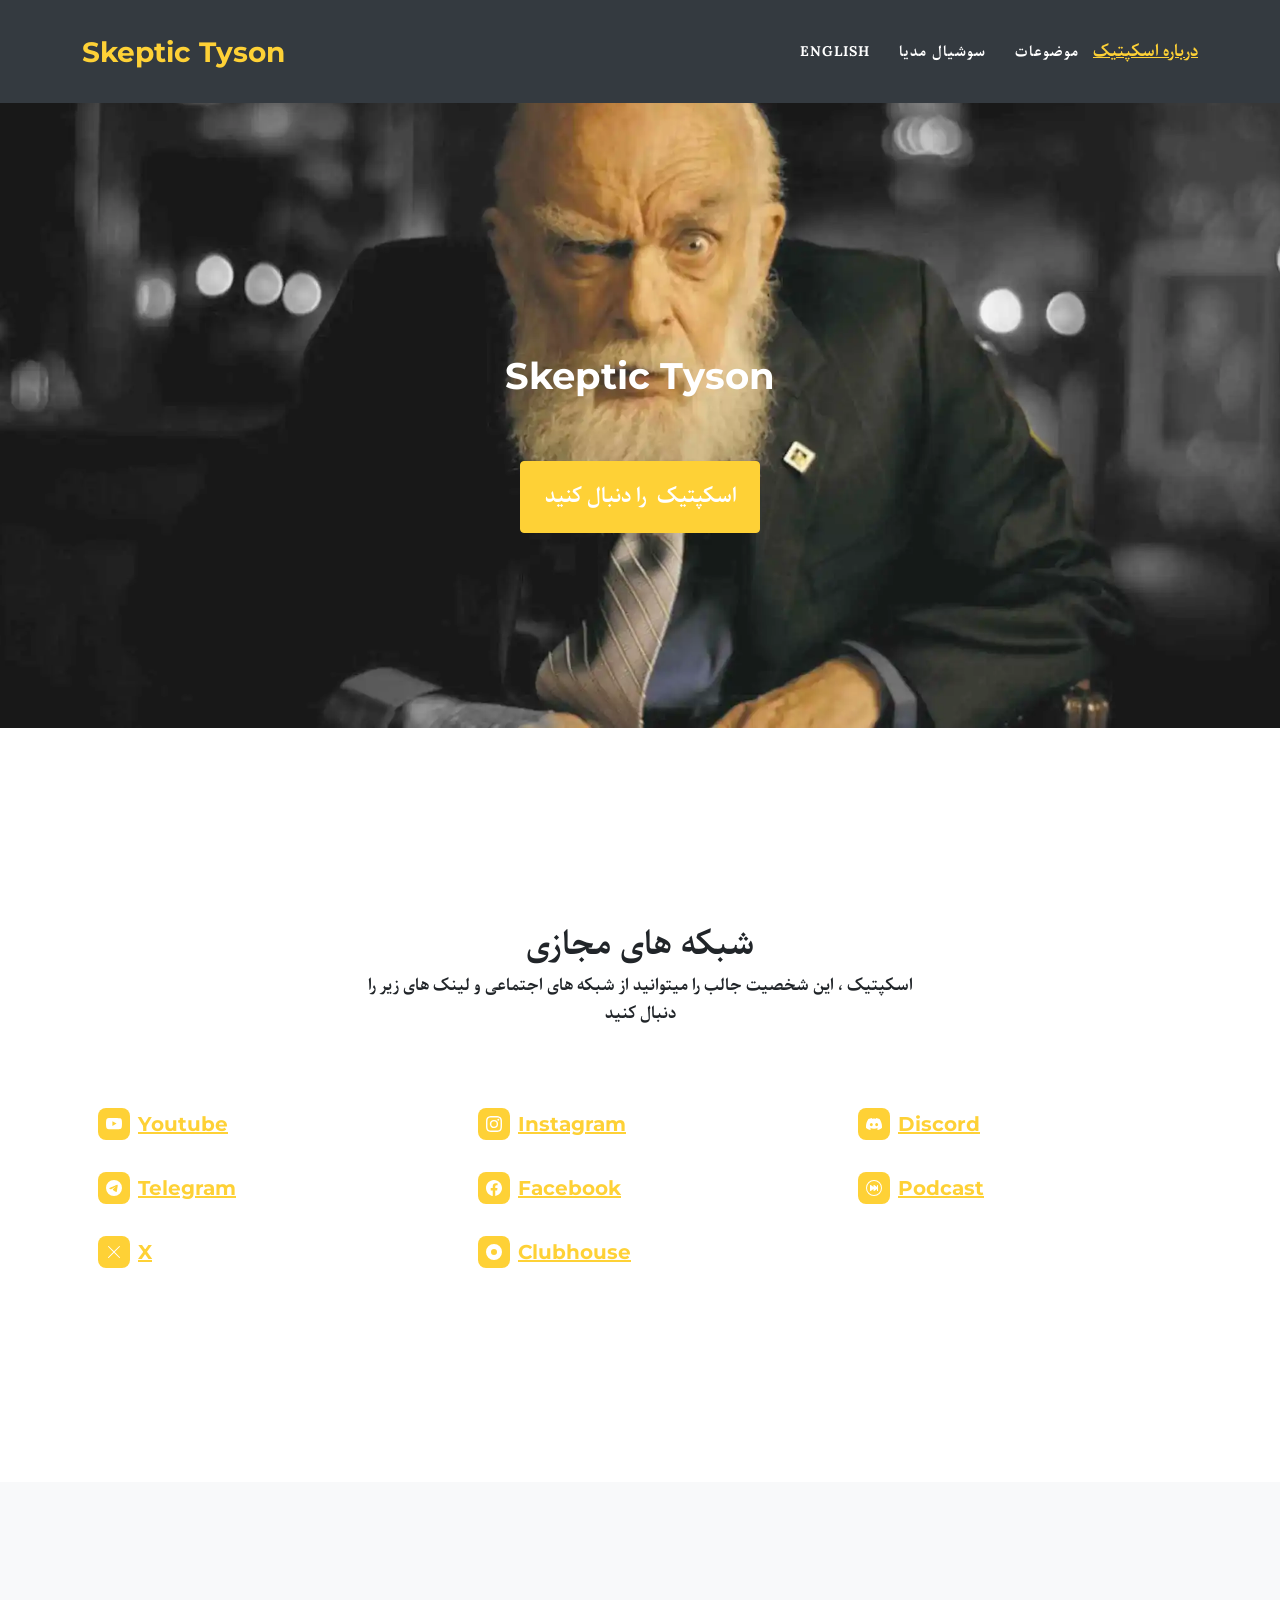
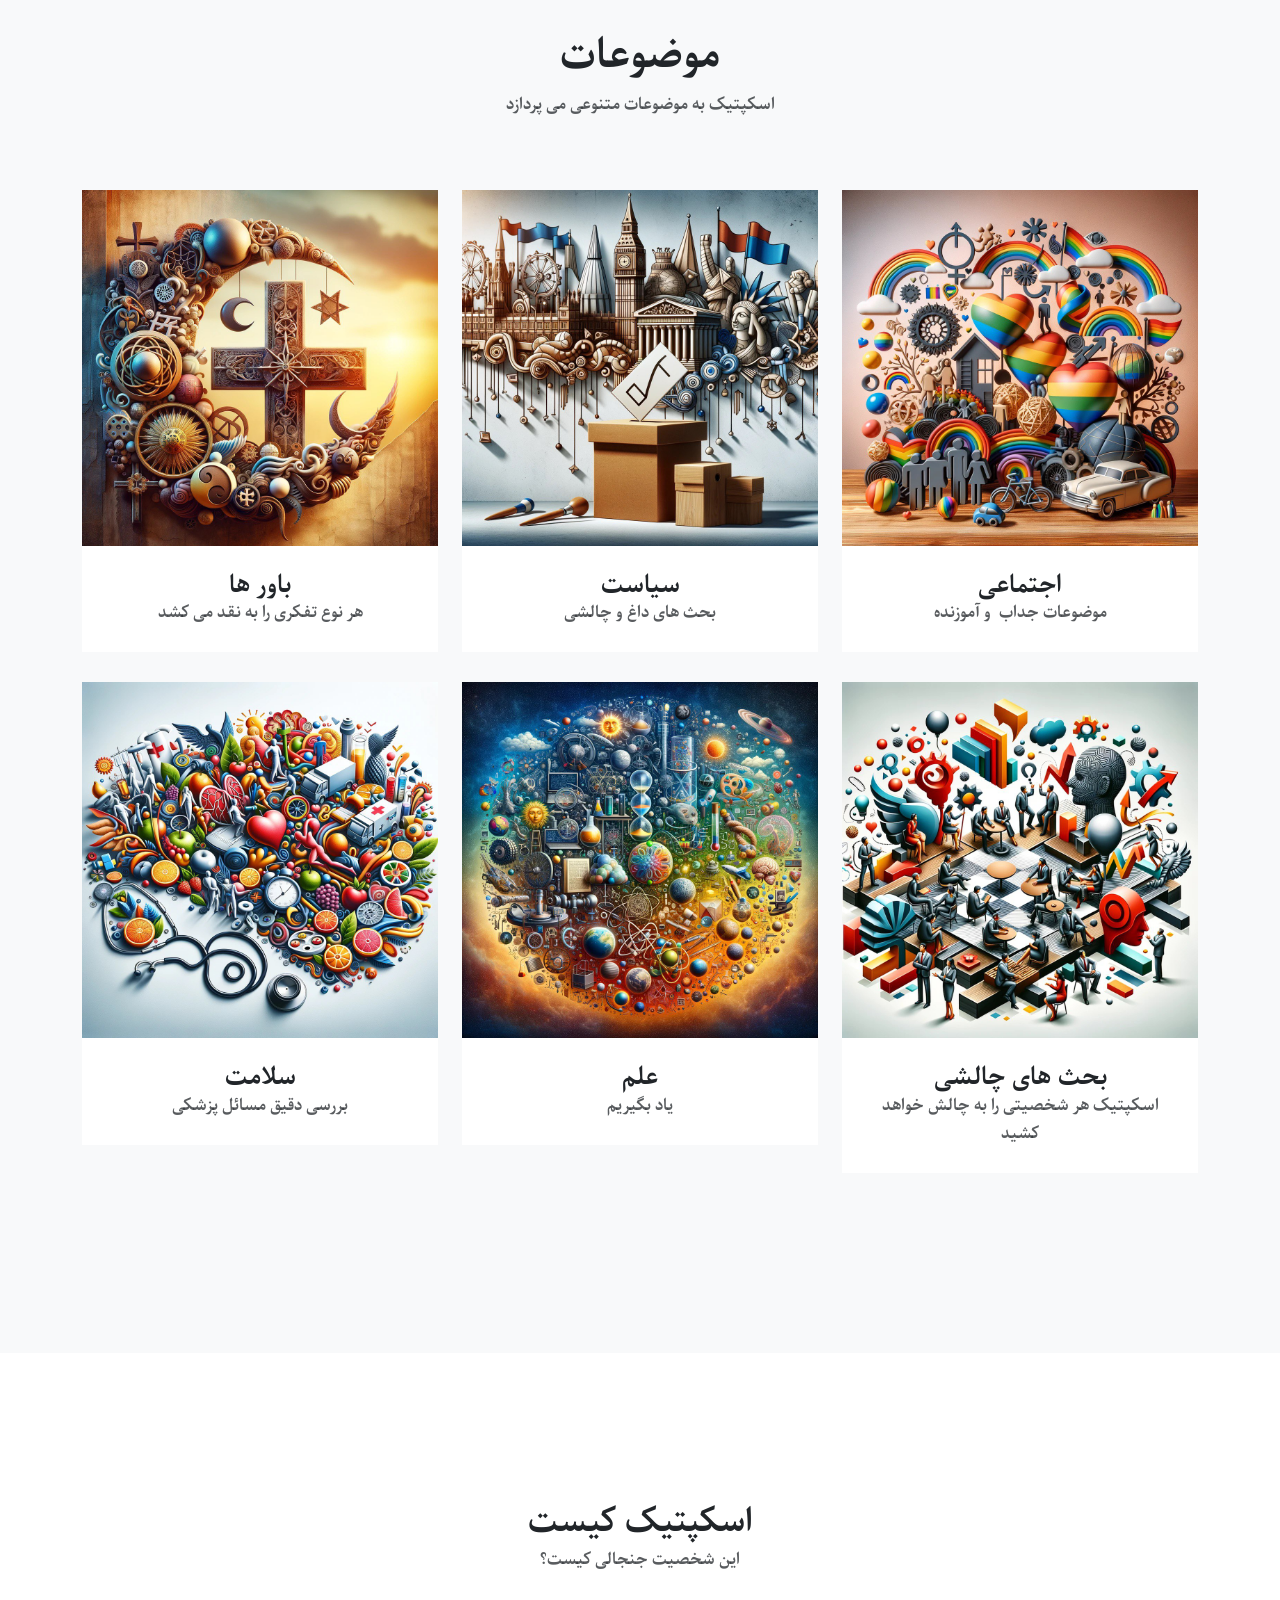
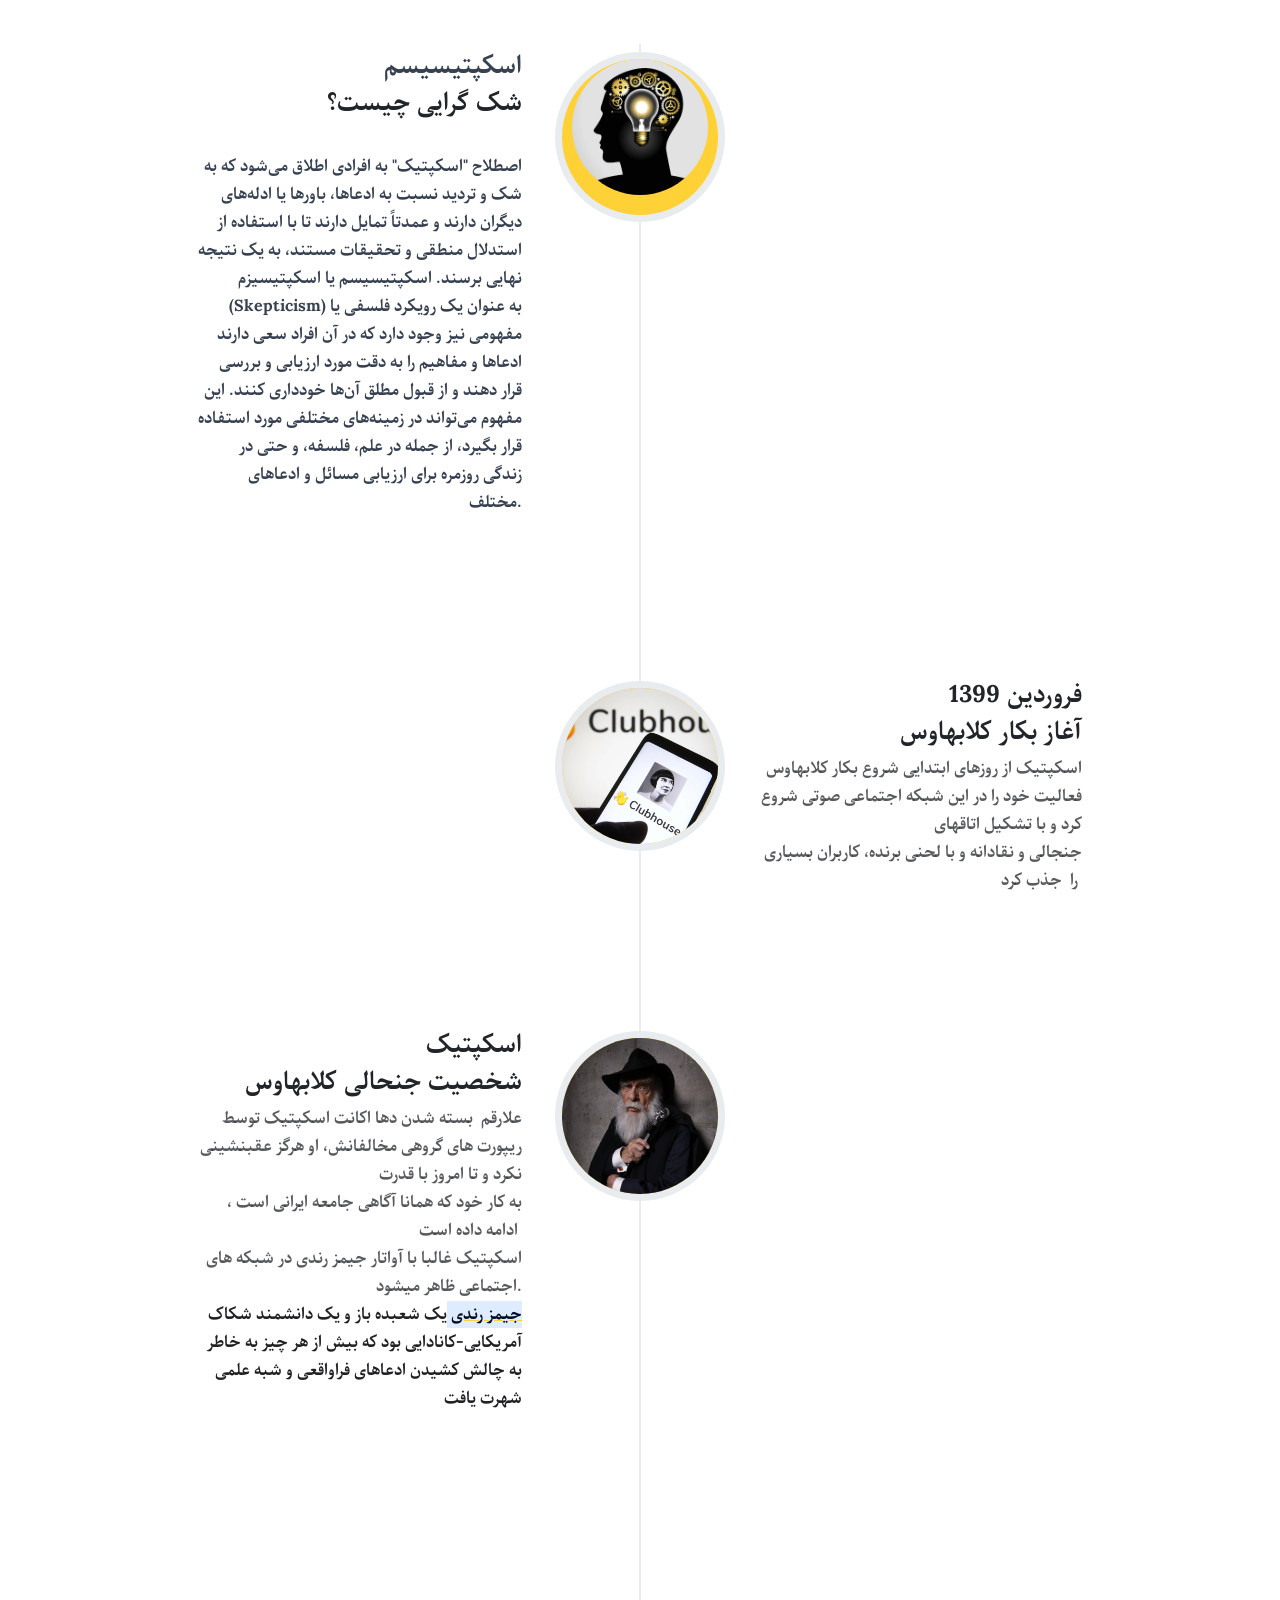
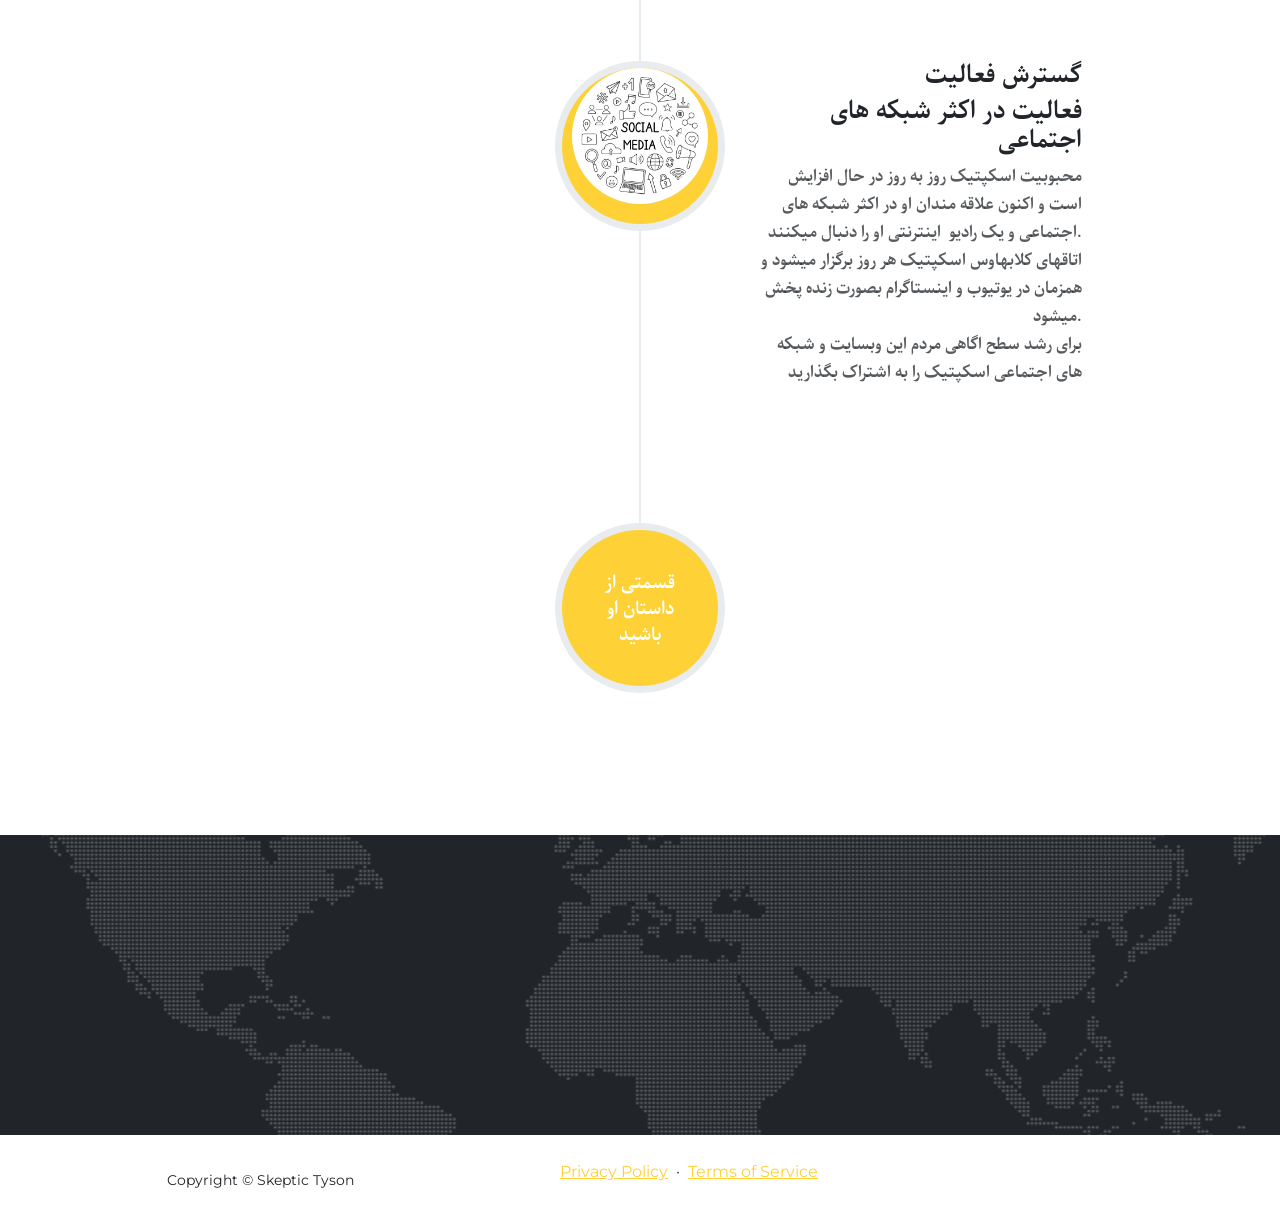
<file: index.html>
<!DOCTYPE html>
<html data-bs-theme="light" lang="en" style="background: url(&quot;assets/img/jams.jpeg&quot;);font-family: Parastoo;">

<head>
    <meta charset="utf-8">
    <meta name="viewport" content="width=device-width, initial-scale=1.0, shrink-to-fit=no">
    <title>Skeptic Tyson</title>
    <link rel="canonical" href="https://skeptictyson.com/">
    <meta property="og:url" content="https://skeptictyson.com/">
    <meta name="description" content="اسکپتیک، کاراکتر مشهور فارسی زبان در پلتفرم کلابهاوس که موضوعات عمیق سنگین

و حوصله سر بر را با تکنیکی بدیع و با شوخی ها و حرفهای رکیک و بازیگوشی بیان میکند.

کارگاه آموزشی بدیع، برای مخاطب جوان ایرانی و برای موضوعات چالشی و ساختار شکن.">
    <meta name="Skeptic" content="skeptic">
    <meta name="اسکپتیک" content="اسکپتیک">
    <script type="application/ld+json">
        {
            "@context": "http://schema.org",
            "@type": "WebSite",
            "name": "Skeptic",
            "url": "https://skeptictyson.com/"
        }
    </script>
    <link rel="icon" type="image/png" sizes="16x16" href="assets/img/favicon-16x16.png">
    <link rel="icon" type="image/png" sizes="32x32" href="assets/img/favicon-32x32.png">
    <link rel="icon" type="image/png" sizes="192x192" href="assets/img/android-chrome-192x192.png">
    <link rel="icon" type="image/png" sizes="180x180" href="assets/img/apple-touch-icon.png">
    <link rel="stylesheet" href="assets/bootstrap/css/bootstrap.min.css">
    <link rel="stylesheet" href="https://fonts.googleapis.com/css?family=Montserrat:400,700&amp;display=swap">
    <link rel="stylesheet" href="https://fonts.googleapis.com/css?family=Kaushan+Script&amp;display=swap">
    <link rel="stylesheet" href="https://fonts.googleapis.com/css?family=Noto+Kufi+Arabic&amp;display=swap">
    <link rel="stylesheet" href="https://fonts.googleapis.com/css?family=Noto+Naskh+Arabic&amp;display=swap">
    <link rel="stylesheet" href="https://fonts.googleapis.com/css?family=Noto+Sans+Arabic&amp;display=swap">
    <link rel="stylesheet" href="https://fonts.googleapis.com/css?family=Noto+Sans+Old+Persian&amp;display=swap">
    <link rel="stylesheet" href="assets/css/Parastoo.css">
    <link rel="stylesheet" href="https://fonts.googleapis.com/css?family=Sawarabi+Gothic&amp;display=swap">
    <link rel="stylesheet" href="https://fonts.googleapis.com/css?family=Sawarabi+Mincho&amp;display=swap">
    <link rel="stylesheet" href="assets/fonts/font-awesome.min.css">
    <link rel="stylesheet" href="assets/css/Features-Minimal-icons.css">
</head>

<body id="page-top" data-bs-spy="scroll" data-bs-target="#mainNav" data-bs-offset="54">
    <nav class="navbar navbar-dark navbar-expand-lg fixed-top bg-dark" id="mainNav">
        <div class="container"><a class="navbar-brand" href="#page-top" style="font-family: Montserrat, sans-serif;font-weight: bold;">Skeptic Tyson</a><button data-bs-toggle="collapse" data-bs-target="#navbarResponsive" class="navbar-toggler navbar-toggler-right" type="button" aria-controls="navbarResponsive" aria-expanded="false" aria-label="Toggle navigation"><i class="fa fa-bars"></i></button>
            <div class="collapse navbar-collapse" id="navbarResponsive">
                <ul class="navbar-nav ms-auto text-uppercase">
                    <li class="nav-item"><a class="nav-link" style="font-family: Parastoo;" href="https://skepticwise.godaddysites.com/" target="_blank">English</a></li>
                    <li class="nav-item"><a class="nav-link" href="#services" style="font-family: Parastoo;">سوشیال مدیا</a></li>
                    <li class="nav-item"><a class="nav-link" href="#portfolio" style="font-family: Parastoo;">موضوعات</a></li>
                    <li class="nav-item"></li>
                </ul>
            </div><a href="#about" style="font-family: Parastoo;">درباره اسکپتیک</a>
        </div>
    </nav>
    <header class="masthead" style="background: url(&quot;assets/img/jams.webp&quot;) center / cover no-repeat;">
        <div class="container">
            <div class="intro-text">
                <div class="intro-lead-in"></div>
                <div></div>
                <div class="intro-heading text-uppercase"><span class="text-capitalize" style="font-size: 37px;">Skeptic Tyson</span></div>
                <div></div>
                <div></div><a class="btn btn-primary btn-sm fs-5 btn-xl text-uppercase" role="button" href="#services" style="margin-top: -2px;padding-right: 22px;padding-left: 24px;margin-bottom: -5px;font-family: Parastoo;">اسکپتیک&nbsp; را دنبال کنید</a>
                <div></div>
            </div>
        </div>
    </header>
    <section id="services">
        <div class="container py-4 py-xl-5">
            <div class="row mb-5">
                <div class="col-md-8 col-xl-6 text-center mx-auto">
                    <h2 style="font-family: Parastoo;">شبکه های مجازی</h2>
                    <p class="w-lg-50" style="font-family: Parastoo;">اسکپتیک ، این شخصیت جالب را میتوانید از شبکه های اجتماعی و لینک های زیر را دنبال کنید</p>
                </div>
            </div>
            <div class="row row-cols-1 row-cols-md-2 row-cols-xl-3">
                <div class="col">
                    <div class="d-flex p-3">
                        <div class="bs-icon-sm bs-icon-rounded bs-icon-primary d-flex flex-shrink-0 justify-content-center align-items-center d-inline-block bs-icon sm"><svg xmlns="http://www.w3.org/2000/svg" width="1em" height="1em" fill="currentColor" viewBox="0 0 16 16" class="bi bi-youtube">
                                <path d="M8.051 1.999h.089c.822.003 4.987.033 6.11.335a2.01 2.01 0 0 1 1.415 1.42c.101.38.172.883.22 1.402l.01.104.022.26.008.104c.065.914.073 1.77.074 1.957v.075c-.001.194-.01 1.108-.082 2.06l-.008.105-.009.104c-.05.572-.124 1.14-.235 1.558a2.007 2.007 0 0 1-1.415 1.42c-1.16.312-5.569.334-6.18.335h-.142c-.309 0-1.587-.006-2.927-.052l-.17-.006-.087-.004-.171-.007-.171-.007c-1.11-.049-2.167-.128-2.654-.26a2.007 2.007 0 0 1-1.415-1.419c-.111-.417-.185-.986-.235-1.558L.09 9.82l-.008-.104A31.4 31.4 0 0 1 0 7.68v-.123c.002-.215.01-.958.064-1.778l.007-.103.003-.052.008-.104.022-.26.01-.104c.048-.519.119-1.023.22-1.402a2.007 2.007 0 0 1 1.415-1.42c.487-.13 1.544-.21 2.654-.26l.17-.007.172-.006.086-.003.171-.007A99.788 99.788 0 0 1 7.858 2h.193zM6.4 5.209v4.818l4.157-2.408L6.4 5.209z"></path>
                            </svg></div>
                        <div class="px-2">
                            <h5 class="mb-0 mt-1"><a href="https://youtube.com/@SkepticWise?si=1KIkdwu1XYNQYDQX" target="_blank">Youtube</a></h5>
                        </div>
                    </div>
                </div>
                <div class="col">
                    <div class="d-flex p-3">
                        <div class="bs-icon-sm bs-icon-rounded bs-icon-primary d-flex flex-shrink-0 justify-content-center align-items-center d-inline-block bs-icon sm"><svg xmlns="http://www.w3.org/2000/svg" width="1em" height="1em" fill="currentColor" viewBox="0 0 16 16" class="bi bi-instagram">
                                <path d="M8 0C5.829 0 5.556.01 4.703.048 3.85.088 3.269.222 2.76.42a3.917 3.917 0 0 0-1.417.923A3.927 3.927 0 0 0 .42 2.76C.222 3.268.087 3.85.048 4.7.01 5.555 0 5.827 0 8.001c0 2.172.01 2.444.048 3.297.04.852.174 1.433.372 1.942.205.526.478.972.923 1.417.444.445.89.719 1.416.923.51.198 1.09.333 1.942.372C5.555 15.99 5.827 16 8 16s2.444-.01 3.298-.048c.851-.04 1.434-.174 1.943-.372a3.916 3.916 0 0 0 1.416-.923c.445-.445.718-.891.923-1.417.197-.509.332-1.09.372-1.942C15.99 10.445 16 10.173 16 8s-.01-2.445-.048-3.299c-.04-.851-.175-1.433-.372-1.941a3.926 3.926 0 0 0-.923-1.417A3.911 3.911 0 0 0 13.24.42c-.51-.198-1.092-.333-1.943-.372C10.443.01 10.172 0 7.998 0h.003zm-.717 1.442h.718c2.136 0 2.389.007 3.232.046.78.035 1.204.166 1.486.275.373.145.64.319.92.599.28.28.453.546.598.92.11.281.24.705.275 1.485.039.843.047 1.096.047 3.231s-.008 2.389-.047 3.232c-.035.78-.166 1.203-.275 1.485a2.47 2.47 0 0 1-.599.919c-.28.28-.546.453-.92.598-.28.11-.704.24-1.485.276-.843.038-1.096.047-3.232.047s-2.39-.009-3.233-.047c-.78-.036-1.203-.166-1.485-.276a2.478 2.478 0 0 1-.92-.598 2.48 2.48 0 0 1-.6-.92c-.109-.281-.24-.705-.275-1.485-.038-.843-.046-1.096-.046-3.233 0-2.136.008-2.388.046-3.231.036-.78.166-1.204.276-1.486.145-.373.319-.64.599-.92.28-.28.546-.453.92-.598.282-.11.705-.24 1.485-.276.738-.034 1.024-.044 2.515-.045v.002zm4.988 1.328a.96.96 0 1 0 0 1.92.96.96 0 0 0 0-1.92zm-4.27 1.122a4.109 4.109 0 1 0 0 8.217 4.109 4.109 0 0 0 0-8.217zm0 1.441a2.667 2.667 0 1 1 0 5.334 2.667 2.667 0 0 1 0-5.334z"></path>
                            </svg></div>
                        <div class="px-2">
                            <h5 class="mb-0 mt-1"><a href="https://www.instagram.com/skeptictwise/?igsh=OGQ5ZDc2ODk2ZA%3D%3D" target="_blank">Instagram</a></h5>
                        </div>
                    </div>
                </div>
                <div class="col">
                    <div class="d-flex p-3">
                        <div class="bs-icon-sm bs-icon-rounded bs-icon-primary d-flex flex-shrink-0 justify-content-center align-items-center d-inline-block bs-icon sm"><svg xmlns="http://www.w3.org/2000/svg" width="1em" height="1em" fill="currentColor" viewBox="0 0 16 16" class="bi bi-discord">
                                <path d="M13.545 2.907a13.227 13.227 0 0 0-3.257-1.011.05.05 0 0 0-.052.025c-.141.25-.297.577-.406.833a12.19 12.19 0 0 0-3.658 0 8.258 8.258 0 0 0-.412-.833.051.051 0 0 0-.052-.025c-1.125.194-2.22.534-3.257 1.011a.041.041 0 0 0-.021.018C.356 6.024-.213 9.047.066 12.032c.001.014.01.028.021.037a13.276 13.276 0 0 0 3.995 2.02.05.05 0 0 0 .056-.019c.308-.42.582-.863.818-1.329a.05.05 0 0 0-.01-.059.051.051 0 0 0-.018-.011 8.875 8.875 0 0 1-1.248-.595.05.05 0 0 1-.02-.066.051.051 0 0 1 .015-.019c.084-.063.168-.129.248-.195a.05.05 0 0 1 .051-.007c2.619 1.196 5.454 1.196 8.041 0a.052.052 0 0 1 .053.007c.08.066.164.132.248.195a.051.051 0 0 1-.004.085 8.254 8.254 0 0 1-1.249.594.05.05 0 0 0-.03.03.052.052 0 0 0 .003.041c.24.465.515.909.817 1.329a.05.05 0 0 0 .056.019 13.235 13.235 0 0 0 4.001-2.02.049.049 0 0 0 .021-.037c.334-3.451-.559-6.449-2.366-9.106a.034.034 0 0 0-.02-.019Zm-8.198 7.307c-.789 0-1.438-.724-1.438-1.612 0-.889.637-1.613 1.438-1.613.807 0 1.45.73 1.438 1.613 0 .888-.637 1.612-1.438 1.612Zm5.316 0c-.788 0-1.438-.724-1.438-1.612 0-.889.637-1.613 1.438-1.613.807 0 1.451.73 1.438 1.613 0 .888-.631 1.612-1.438 1.612Z"></path>
                            </svg></div>
                        <div class="px-2">
                            <h5 class="mb-0 mt-1"><a href="https://discord.gg/fShC2y9s2N" target="_blank">Discord</a></h5>
                        </div>
                    </div>
                </div>
                <div class="col">
                    <div class="d-flex p-3">
                        <div class="bs-icon-sm bs-icon-rounded bs-icon-primary d-flex flex-shrink-0 justify-content-center align-items-center d-inline-block bs-icon sm"><svg xmlns="http://www.w3.org/2000/svg" width="1em" height="1em" fill="currentColor" viewBox="0 0 16 16" class="bi bi-telegram">
                                <path d="M16 8A8 8 0 1 1 0 8a8 8 0 0 1 16 0zM8.287 5.906c-.778.324-2.334.994-4.666 2.01-.378.15-.577.298-.595.442-.03.243.275.339.69.47l.175.055c.408.133.958.288 1.243.294.26.006.549-.1.868-.32 2.179-1.471 3.304-2.214 3.374-2.23.05-.012.12-.026.166.016.047.041.042.12.037.141-.03.129-1.227 1.241-1.846 1.817-.193.18-.33.307-.358.336a8.154 8.154 0 0 1-.188.186c-.38.366-.664.64.015 1.088.327.216.589.393.85.571.284.194.568.387.936.629.093.06.183.125.27.187.331.236.63.448.997.414.214-.02.435-.22.547-.82.265-1.417.786-4.486.906-5.751a1.426 1.426 0 0 0-.013-.315.337.337 0 0 0-.114-.217.526.526 0 0 0-.31-.093c-.3.005-.763.166-2.984 1.09z"></path>
                            </svg></div>
                        <div class="px-2">
                            <h5 class="mb-0 mt-1"><a href="https://t.me/Skeptictyson" target="_blank">Telegram</a></h5>
                        </div>
                    </div>
                </div>
                <div class="col">
                    <div class="d-flex p-3">
                        <div class="bs-icon-sm bs-icon-rounded bs-icon-primary d-flex flex-shrink-0 justify-content-center align-items-center d-inline-block bs-icon sm"><svg xmlns="http://www.w3.org/2000/svg" width="1em" height="1em" fill="currentColor" viewBox="0 0 16 16" class="bi bi-facebook">
                                <path d="M16 8.049c0-4.446-3.582-8.05-8-8.05C3.58 0-.002 3.603-.002 8.05c0 4.017 2.926 7.347 6.75 7.951v-5.625h-2.03V8.05H6.75V6.275c0-2.017 1.195-3.131 3.022-3.131.876 0 1.791.157 1.791.157v1.98h-1.009c-.993 0-1.303.621-1.303 1.258v1.51h2.218l-.354 2.326H9.25V16c3.824-.604 6.75-3.934 6.75-7.951z"></path>
                            </svg></div>
                        <div class="px-2">
                            <h5 class="mb-0 mt-1"><a href="https://www.facebook.com/skeptictyson/" target="_blank">Facebook</a></h5>
                        </div>
                    </div>
                </div>
                <div class="col">
                    <div class="d-flex p-3">
                        <div class="bs-icon-sm bs-icon-rounded bs-icon-primary d-flex flex-shrink-0 justify-content-center align-items-center d-inline-block bs-icon sm"><svg xmlns="http://www.w3.org/2000/svg" width="1em" height="1em" fill="currentColor" viewBox="0 0 16 16" class="bi bi-skip-forward-circle">
                                <path d="M8 15A7 7 0 1 1 8 1a7 7 0 0 1 0 14zm0 1A8 8 0 1 0 8 0a8 8 0 0 0 0 16z"></path>
                                <path d="M4.271 5.055a.5.5 0 0 1 .52.038L7.5 7.028V5.5a.5.5 0 0 1 .79-.407L11 7.028V5.5a.5.5 0 0 1 1 0v5a.5.5 0 0 1-1 0V8.972l-2.71 1.935a.5.5 0 0 1-.79-.407V8.972l-2.71 1.935A.5.5 0 0 1 4 10.5v-5a.5.5 0 0 1 .271-.445z"></path>
                            </svg></div>
                        <div class="px-2">
                            <h5 class="mb-0 mt-1"><a href="https://skeptictyson.podbean.com/" target="_blank">Podcast</a></h5>
                        </div>
                    </div>
                </div>
                <div class="col">
                    <div class="d-flex p-3">
                        <div class="bs-icon-sm bs-icon-rounded bs-icon-primary d-flex flex-shrink-0 justify-content-center align-items-center d-inline-block bs-icon sm"><svg xmlns="http://www.w3.org/2000/svg" width="1em" height="1em" fill="currentColor" viewBox="0 0 16 16" class="bi bi-x-lg">
                                <path d="M2.146 2.854a.5.5 0 1 1 .708-.708L8 7.293l5.146-5.147a.5.5 0 0 1 .708.708L8.707 8l5.147 5.146a.5.5 0 0 1-.708.708L8 8.707l-5.146 5.147a.5.5 0 0 1-.708-.708L7.293 8 2.146 2.854Z"></path>
                            </svg></div>
                        <div class="px-2">
                            <h5 class="mb-0 mt-1"><a href="https://x.com/persianskeptic" target="_blank">X</a></h5>
                        </div>
                    </div>
                </div>
                <div class="col">
                    <div class="d-flex p-3">
                        <div class="bs-icon-sm bs-icon-rounded bs-icon-primary d-flex flex-shrink-0 justify-content-center align-items-center d-inline-block bs-icon sm"><svg xmlns="http://www.w3.org/2000/svg" width="1em" height="1em" fill="currentColor" viewBox="0 0 16 16" class="bi bi-record-circle-fill">
                                <path d="M16 8A8 8 0 1 1 0 8a8 8 0 0 1 16 0zm-8 3a3 3 0 1 0 0-6 3 3 0 0 0 0 6z"></path>
                            </svg></div>
                        <div class="px-2">
                            <h5 class="mb-0 mt-1"><a href="https://www.clubhouse.com/house/skeptic-zieg7tkb" target="_blank">Clubhouse</a></h5>
                        </div>
                    </div>
                </div>
            </div>
        </div>
    </section>
    <section class="bg-light" id="portfolio">
        <div class="container">
            <div class="row">
                <div class="col-lg-12 text-center">
                    <h2 class="text-uppercase section-heading" style="font-family: Parastoo;">موضوعات</h2>
                    <h3 class="text-muted section-subheading" style="font-family: Parastoo;">اسکپتیک به موضوعات متنوعی می پردازد</h3>
                </div>
            </div>
            <div class="row">
                <div class="col-sm-6 col-md-4 portfolio-item" style="font-family: Parastoo;"><a class="portfolio-link" href="#portfolioModal1" data-bs-toggle="modal">
                        <div class="portfolio-hover">
                            <div class="portfolio-hover-content"><i class="fa fa-plus fa-3x"></i></div>
                        </div><img class="img-fluid" src="assets/img/portfolio/photo_2023-12-17_02-04-46.jpg">
                    </a>
                    <div class="portfolio-caption">
                        <h4 style="font-family: Parastoo;">باور ها</h4>
                        <p class="text-muted" style="font-family: Parastoo;">هر نوع تفکری را به نقد می کشد</p>
                    </div>
                </div>
                <div class="col-sm-6 col-md-4 portfolio-item"><a class="portfolio-link" href="#portfolioModal2" data-bs-toggle="modal">
                        <div class="portfolio-hover">
                            <div class="portfolio-hover-content"><i class="fa fa-plus fa-3x"></i></div>
                        </div><img class="img-fluid" src="assets/img/portfolio/photo_2023-12-17_02-04-52.jpg">
                    </a>
                    <div class="portfolio-caption">
                        <h4 style="font-family: Parastoo;">سیاست</h4>
                        <p class="text-muted" style="font-family: Parastoo;">بحث های داغ و چالشی</p>
                    </div>
                </div>
                <div class="col-sm-6 col-md-4 portfolio-item"><a class="portfolio-link" href="#portfolioModal3" data-bs-toggle="modal">
                        <div class="portfolio-hover">
                            <div class="portfolio-hover-content"><i class="fa fa-plus fa-3x"></i></div>
                        </div><img class="img-fluid" src="assets/img/portfolio/photo_2023-12-17_02-04-56.jpg">
                    </a>
                    <div class="portfolio-caption">
                        <h4 style="font-family: Parastoo;">اجتماعی</h4>
                        <p class="text-muted" style="font-family: Parastoo;">موضوعات جداب&nbsp; و آموزنده</p>
                    </div>
                </div>
                <div class="col-sm-6 col-md-4 portfolio-item"><a class="portfolio-link" href="#portfolioModal4" data-bs-toggle="modal">
                        <div class="portfolio-hover">
                            <div class="portfolio-hover-content"><i class="fa fa-plus fa-3x"></i></div>
                        </div><img class="img-fluid" src="assets/img/portfolio/photo_2023-12-17_02-05-00.jpg">
                    </a>
                    <div class="portfolio-caption">
                        <h4 style="font-family: Parastoo;">سلامت</h4>
                        <p class="text-muted" style="font-family: Parastoo;">بررسی دقیق مسائل پزشکی</p>
                    </div>
                </div>
                <div class="col-sm-6 col-md-4 portfolio-item"><a class="portfolio-link" href="#portfolioModal5" data-bs-toggle="modal">
                        <div class="portfolio-hover">
                            <div class="portfolio-hover-content"><i class="fa fa-plus fa-3x"></i></div>
                        </div><img class="img-fluid" src="assets/img/portfolio/photo_2023-12-17_02-05-04.jpg">
                    </a>
                    <div class="portfolio-caption">
                        <h4 style="font-family: Parastoo;">علم</h4>
                        <p class="text-muted" style="font-family: Parastoo;">یاد بگیریم</p>
                    </div>
                </div>
                <div class="col-sm-6 col-md-4 portfolio-item"><a class="portfolio-link" href="#portfolioModal6" data-bs-toggle="modal">
                        <div class="portfolio-hover">
                            <div class="portfolio-hover-content"><i class="fa fa-plus fa-3x"></i></div>
                        </div><img class="img-fluid" src="assets/img/portfolio/photo_2023-12-17_02-05-08.jpg">
                    </a>
                    <div class="portfolio-caption">
                        <h4 style="font-family: Parastoo;">بحث های چالشی</h4>
                        <p class="text-muted" style="font-family: Parastoo;">اسکپتیک هر شخصیتی را به چالش خواهد کشید</p>
                    </div>
                </div>
            </div>
        </div>
    </section>
    <section id="about">
        <div class="container">
            <div class="row">
                <div class="col-lg-12 text-center">
                    <h2 class="text-uppercase" style="font-family: Parastoo;">اسکپتیک کیست</h2>
                    <h3 class="text-muted section-subheading" style="font-family: Parastoo;">این شخصیت جنجالی کیست؟</h3>
                </div>
            </div>
            <div class="row">
                <div class="col-lg-12">
                    <ul class="list-group timeline">
                        <li class="list-group-item">
                            <div class="timeline-image"><img class="rounded-circle img-fluid" src="assets/img/about/critical-thinking.png" width="136" height="78"></div>
                            <div class="timeline-panel">
                                <div class="timeline-heading">
                                    <h4 style="font-family: Parastoo;"><span style="font-weight: normal !important; color: rgb(55, 65, 81);">اسکپتیسیسم</span></h4>
                                    <h4 class="subheading" style="font-family: Parastoo;">شک گرایی چیست؟</h4>
                                </div>
                                <div class="timeline-body">
                                    <p class="text-muted" style="font-family: Parastoo;"><br><span style="color: rgb(55, 65, 81);">اصطلاح "اسکپتیک" به افرادی اطلاق می‌شود که به شک و تردید نسبت به ادعاها، باورها یا ادله‌های دیگران دارند و عمدتاً تمایل دارند تا با استفاده از استدلال منطقی و تحقیقات مستند، به یک نتیجه نهایی برسند. اسکپتیسیسم یا اسکپتیسیزم (Skepticism) به عنوان یک رویکرد فلسفی یا مفهومی نیز وجود دارد که در آن افراد سعی دارند ادعاها و مفاهیم را به دقت مورد ارزیابی و بررسی قرار دهند و از قبول مطلق آن‌ها خودداری کنند. این مفهوم می‌تواند در زمینه‌های مختلفی مورد استفاده قرار بگیرد، از جمله در علم، فلسفه، و حتی در زندگی روزمره برای ارزیابی مسائل و ادعاهای مختلف.</span><br><br></p>
                                </div>
                            </div>
                        </li>
                        <li class="list-group-item timeline-inverted">
                            <div class="timeline-image"><img class="rounded-circle img-fluid" src="assets/img/about/hero-image.webp"></div>
                            <div class="timeline-panel">
                                <div class="timeline-heading">
                                    <h4 style="font-family: Parastoo;text-align: right;">فروردین 1399</h4>
                                    <h4 class="subheading" style="font-family: Parastoo;text-align: right;">آغاز بکار کلابهاوس</h4>
                                </div>
                                <div class="timeline-body">
                                    <p class="text-muted" style="font-family: Parastoo;text-align: right;">اسکپتیک از روزهای ابتدایی شروع بکار کلابهاوس فعالیت خود را در این شبکه اجتماعی صوتی شروع کرد و با تشکیل اتاقهای <br>جنجالی و نقادانه و با لحنی برنده، کاربران بسیاری را&nbsp; جذب کرد&nbsp;</p>
                                </div>
                            </div>
                        </li>
                        <li class="list-group-item">
                            <div class="timeline-image"><img class="rounded-circle img-fluid" src="assets/img/about/21randi-mediumSquareAt3X.jpg"></div>
                            <div class="timeline-panel">
                                <div class="timeline-heading">
                                    <h4 style="font-family: Parastoo;">اسکپتیک</h4>
                                    <h4 class="subheading" style="font-family: Parastoo;">شخصیت جنحالی کلابهاوس</h4>
                                </div>
                                <div class="timeline-body">
                                    <p class="text-muted" style="font-family: Parastoo;">علارقم&nbsp; بسته شدن دها اکانت اسکپتیک توسط ریپورت های گروهی مخالفانش، او هرگز عقبنشینی نکرد و تا امروز با قدرت <br>به کار خود که همانا آگاهی جامعه ایرانی است ، ادامه داده است&nbsp;<br>اسکپتیک غالبا با آواتار جیمز رندی در شبکه های اجتماعی ظاهر میشود.<br><a href="https://fa.wikipedia.org/wiki/%D8%AC%DB%8C%D9%85%D8%B2_%D8%B1%D9%86%D8%AF%DB%8C#:~:text=%D8%AC%DB%8C%D9%85%D8%B2%20%D8%B1%D9%86%D8%AF%DB%8C%20%DB%8C%DA%A9%20%D8%B4%D8%B9%D8%A8%D8%AF%D9%87%20%D8%A8%D8%A7%D8%B2,%D8%A2%D9%85%D9%88%D8%B2%D8%B4%DB%8C%20%D9%81%D8%B1%D9%87%D9%86%DA%AF%DB%8C%20%D8%AC%DB%8C%D9%85%D8%B2%20%D8%B1%D9%86%D8%AF%DB%8C%20%D8%A7%D8%B3%D8%AA." target="_blank"><strong><span style="color: rgb(4, 12, 40); background-color: rgba(80, 151, 255, 0.18);">جیمز رندی</span></strong></a><strong><span style="color: rgb(4, 12, 40); background-color: rgba(80, 151, 255, 0.18);">&nbsp;</span></strong><span style="color: rgb(32, 33, 36);">یک شعبده باز و یک دانشمند شکاک آمریکایی-کانادایی بود که بیش از هر چیز به خاطر به چالش کشیدن ادعاهای فراواقعی و شبه علمی شهرت یافت</span><br><br><br><br><br></p>
                                </div>
                            </div>
                        </li>
                        <li class="list-group-item timeline-inverted">
                            <div class="timeline-image"><img class="rounded-circle img-fluid" src="assets/img/about/social-media.jpg" width="136" height="96" style="padding-bottom: 0px;padding-top: 0px;margin-bottom: -2px;"></div>
                            <div class="timeline-panel">
                                <div class="timeline-heading">
                                    <h4 style="font-family: Parastoo;text-align: right;">گسترش فعالیت</h4>
                                    <h4 class="subheading" style="font-family: Parastoo;text-align: right;">فعالیت در اکثر شبکه های اجتماعی</h4>
                                </div>
                                <div class="timeline-body">
                                    <p class="text-muted" style="font-family: Parastoo;text-align: right;">محبوبیت اسکپتیک روز به روز در حال افزایش است و اکنون علاقه مندان او در اکثر شبکه های اجتماعی و یک رادیو&nbsp; اینترنتی او را دنبال میکنند.<br>اتاقهای کلابهاوس اسکپتیک هر روز برگزار میشود و همزمان در یوتیوب و اینستاگرام بصورت زنده پخش میشود.<br>برای رشد سطح اگاهی مردم این وبسایت و شبکه های اجتماعی اسکپتیک را به اشتراک بگذارید</p>
                                </div>
                            </div>
                        </li>
                        <li class="list-group-item timeline-inverted">
                            <div class="timeline-image">
                                <h4 style="font-family: Parastoo;">قسمتی از<br>داستان او<br>باشید</h4>
                            </div>
                        </li>
                    </ul>
                </div>
            </div>
        </div>
    </section>
    <section id="contact" style="background-image: url('assets/img/map-image.png');"></section>
    <footer>
        <div class="container">
            <div class="row">
                <div class="col-md-4"><span class="copyright">Copyright&nbsp;© Skeptic Tyson</span></div><div class="col-md-4 text-md-end"><a href="privacy.html">Privacy Policy</a> &nbsp;·&nbsp; <a href="tos.html">Terms of Service</a></div>
            </div>
        </div>
    </footer>
    <div class="modal fade text-center portfolio-modal" role="dialog" tabindex="-1" id="portfolioModal1">
        <div class="modal-dialog modal-lg" role="document">
            <div class="modal-content">
                <div class="container">
                    <div class="row">
                        <div class="col-lg-8 mx-auto">
                            <div class="modal-body">
                                <h2 class="text-uppercase" style="font-family: Parastoo;">باورها</h2>
                                <p class="text-muted item-intro" style="font-family: Parastoo;">نقد تند و تیزهر نوع باور&nbsp;</p><img class="img-fluid d-block mx-auto" src="assets/img/portfolio/photo_2023-12-17_02-04-46.jpg">
                                <p style="font-family: Parastoo;text-align: center;font-size: 16px;"><br><span style="color: rgb(55, 65, 81);">باورها&nbsp;تأثیرات و اهمیت آنها</span><br><span style="color: rgb(55, 65, 81);">باورها یکی از جنبه‌های مهم و پیچیده در زندگی انسان‌ها هستند که تأثیرات عمیقی در رفتارها و تصمیمات ما دارند. باورها به عنوان دیدگاه‌ها و نگرش‌های فردی به دنیا و خودمان تعریف می‌شوند و توسط تجارب زندگی، تربیت و محیط اجتماعی شکل می‌گیرند. در این مقاله، به بررسی تأثیرات باورها بر زندگی انسان‌ها و اهمیت آنها خواهیم </span><br><span style="color: rgb(55, 65, 81);">پرداخت</span><br><br><span style="color: rgb(55, 65, 81);">اهمیت باورها</span><br><span style="color: rgb(55, 65, 81);">باورها تعیین‌کننده‌ی رفتارها و تصمیمات ما هستند. آنها به ما کمک می‌کنند تا واقعیت‌های پیرامون خود را تفسیر کنیم و به آنها پاسخ دهیم. این تفسیرها و نگرش‌ها بر مبنای باورها </span><br><span style="color: rgb(55, 65, 81);">شکل می‌گیرند و می‌توانند تصمیمات مهمی را در زندگی ما تحت تأثیر قرار دهند.</span><br><br><strong><span style="color: rgb(55, 65, 81);">تأثیرات باورها</span></strong><br><span style="color: rgb(55, 65, 81);">تصمیم‌گیری</span><br><span style="color: rgb(55, 65, 81);">&nbsp;باورها تصمیم‌گیری‌های ما را تحت تأثیر قرار می‌دهند. افراد با باورهای مثبت به خود، معمولاً به راحتی تصمیمات مثبت‌تری می‌گیرند و به دنبال دستیابی به اهداف خود می‌روند. به عنوان مثال، اگر کسی باور داشته باشد که می‌تواند موفقیت‌های بزرگی در زندگی داشته باشد، احتمالاً تصمیماتی مثبت‌تر و دقیق‌تر می‌گیرد تا به این هدف دست یابد</span><br><br><span style="color: rgb(55, 65, 81);">رفتارها</span><br><span style="color: rgb(55, 65, 81);">&nbsp;باورها تاثیر مستقیمی بر رفتارها دارند. اگر کسی به باور داشته باشد که ورزش کردن برای سلامتی و خوبی بدنی او مفید است، احتمالاً بیشتر به ورزش می‌پردازد. از سوی دیگر، اگر کسی باور داشته باشد که این کار برایش بی‌فایده است، احتمالاً به آن پرداخت نمی‌کند</span><br><br><span style="color: rgb(55, 65, 81);">اثرات روانی</span><br><span style="color: rgb(55, 65, 81);">باورها تأثیرات قابل توجهی بر روانی و عاطفی افراد دارند. باورها می‌توانند احساسات مثبت یا منفی را تقویت یا کاهش دهند. به عنوان مثال، باورهای منفی می‌توانند افراد را به اضطراب و افسردگی سوق دهند، در حالی که باورهای مثبت می‌توانند احساسات خوبی را </span><br><span style="color: rgb(55, 65, 81);">تقویت کنند</span><br><br><span style="color: rgb(55, 65, 81);">نتیجه‌گیری</span><br><span style="color: rgb(55, 65, 81);">باورها به عنوان پایه‌ای از شناخت و نگرش‌های ما به دنیا عمل می‌کنند. آنها تأثیرات عمیقی بر رفتارها، تصمیمات و روانی ما دارند. بنابراین، آگاهی از باورهای خود و تلاش برای تغییر باورهای مضر </span><br><br></p>
                                <ul class="list-unstyled"></ul><button class="btn btn-primary" type="button" data-bs-dismiss="modal"><i class="fa fa-times"></i><span style="font-family: Parastoo;">&nbsp;بستن</span></button>
                            </div>
                        </div>
                    </div>
                </div>
            </div>
        </div>
    </div>
    <div class="modal fade text-center portfolio-modal" role="dialog" tabindex="-1" id="portfolioModal2">
        <div class="modal-dialog modal-lg" role="document">
            <div class="modal-content">
                <div class="container">
                    <div class="row">
                        <div class="col-lg-8 mx-auto">
                            <div class="modal-body">
                                <h2 class="text-uppercase" style="font-family: Parastoo;">سیاست</h2>
                                <p class="text-muted item-intro" style="font-family: Parastoo;">بحث های سازنده و نقد های بیرحمانه&nbsp;</p><img class="img-fluid d-block mx-auto" src="assets/img/portfolio/photo_2023-12-17_02-04-52.jpg">
                                <p style="font-family: Parastoo;"><br><br>نقد سیاست: تفکری عمیق درباره اقتصادی‌ترین عملیات اجتماعی<br><br>سیاست‌گذاری به عنوان یکی از مهم‌ترین ویژگی‌های جوامع انسانی، همواره مورد توجه و بررسی قرار گرفته است. نقد سیاست یک عمل تفکری است که به معنای واقعی کلمه می‌تواند به تحلیل عملکرد سیاست‌ها، تصمیمات و راهبردهای یک کشور یا جامعه کمک کند. در این مقاله، به بررسی اهمیت و تأثیرات نقد سیاست پرداخته خواهد شد<br><br><br>نقد سیاست و اهمیت آن<br><br>تعیین موثریت سیاست‌ها: نقد سیاست به ما اجازه می‌دهد تا ارزیابی دقیق‌تری از موثریت تصمیمات سیاسی و اجرایی داشته باشیم. با تجزیه و تحلیل مثبت و منفی عواقب سیاست‌ها، می‌توانیم بهترین راه‌حل‌ها را برای مسائل مختلف پیدا کنیم<br><br><br>افزایش شفافیت و پاسخ‌گویی: نقد سیاست می‌تواند فرآیند سیاست‌گذاری را شفاف‌تر کند و مسئولان را پاسخ‌گوتر به مردم کند. وقتی که افراد متوجه باشند که سیاست‌ها و تصمیمات سیاسی تحت نظر عموم قرار دارند، احتمالاً تصمیمات بهتری اتخاذ می‌شود<br><br><br>تشویق به تحول و بهبود: نقد سیاست می‌تواند به عنوان یک ابزار تحول جامعه عمل کند. وقتی که نقدها و پیشنهادها ارائه می‌شوند، سیاست‌گذاران ممکن است به دنبال بهبود و تغییر در سیاست‌ها باشند تا به نیازها و انتظارات مردم بیشتر پاسخ دهند<br><br><br><br>تأثیرات نقد سیاست:<br><br>توسعه دیدگاه: نقد سیاست به افراد کمک می‌کند تا دیدگاه‌های مختلف را نسبت به مسائل سیاسی بپذیرند و توانایی تفکر منصفانه و تجزیه و تحلیل را تقویت کنند<br><br>تشدید مشارکت مردمی: وقتی که مردم متوجه اهمیت نقد سیاست می‌شوند، احتمالاً بیشتر در فرآیند سیاست‌گذاری مشارکت می‌کنند و نقدها و پیشنهادهای خود را ارائه می‌دهند<br><br>بهبود فرآیند تصمیم‌گیری: نقد سیاست می‌تواند منجر به بهبود فرآیند تصمیم‌گیری شود و سیاست‌های بهتری را در نتیجه داشته باشد.<br><br>نتیجه‌گیری<br><br>نقد سیاست یک ابزار اساسی برای ترقی جوامع و بهبود فرآیند سیاست‌گذاری است. اهمیت آن در افزایش شفافیت، افزایش پاسخ‌گویی مسئولان به مردم، و تشویق به تغییر و بهبود در سیاست‌ها نهفته است. بنابراین، ترویج نقد سیاست و ایجاد فضایی برای بحث و تبادل نظر در مورد مسائل سیاسی می‌تواند به جوامع بهبود و پیشرفت بیشتری بیاورد</p>
                                <ul class="list-unstyled"></ul><button class="btn btn-primary" type="button" data-bs-dismiss="modal"><i class="fa fa-times"></i><span style="font-family: Parastoo;">بستن</span></button>
                            </div>
                        </div>
                    </div>
                </div>
            </div>
        </div>
    </div>
    <div class="modal fade text-center portfolio-modal" role="dialog" tabindex="-1" id="portfolioModal3">
        <div class="modal-dialog modal-lg" role="document">
            <div class="modal-content">
                <div class="container">
                    <div class="row">
                        <div class="col-lg-8 mx-auto">
                            <div class="modal-body">
                                <h2 class="text-uppercase" style="font-family: Parastoo;">موضوعات اجتماعی</h2>
                                <p class="text-muted item-intro" style="font-family: Parastoo;">بررسی موضوعات اجتماعی با نگاه نقادانه&nbsp;</p><img class="img-fluid d-block mx-auto" src="assets/img/portfolio/photo_2023-12-17_02-04-56.jpg">
                                <p style="font-family: Parastoo;">موضوعات اجتماعی یکی از جنبه‌های بسیار گسترده و متنوع در زندگی انسان‌ها و جوامع مدرن است. این موضوعات به صورت مستمر در تحولات اجتماعی و فرهنگی، سیاسی و اقتصادی تأثیر می‌گذارند و از اهمیت بالایی برخوردارند. در این مقاله، می‌خواهیم به طور خلاصه به تحلیل چندگانه موضوعات اجتماعی پرداخته و نگاهی به انواع مختلف این موضوعات بیاندازیم<br><br>بخش اول: موضوعات اجتماعی و تنوع آنها<br><br>موضوعات اجتماعی بسیار گسترده و متنوع هستند و شامل انواع مختلفی از مسائل می‌شوند. این موضوعات شامل<br><br>موضوعات فرهنگی: مسائلی مانند هویت فرهنگی، تنوع فرهنگی، ارتقاء هنر و ادبیات و احترام به تراث فرهنگی<br><br>موضوعات اقتصادی: از جمله مسائل مرتبط با توزیع ثروت، بیکاری، نظام بانکی و مسائل مالی<br><br>موضوعات اجتماعی-سیاسی: اشکال و انواع دولت‌ها، حقوق بشر، آزادی‌های مدنی، جنبش‌های اجتماعی و مبارزات سیاسی<br><br>موضوعات محیط زیست: تغییرات آب و هوا، حفاظت از منابع طبیعی، مدیریت پسماندها و مسائل محیطی<br><br>موضوعات جنسیت و تبعیض: تساوی جنسیتی، حقوق زنان، جنسیت‌های غیرباینری و تبعیض جنسیتی<br><br>موضوعات بهداشت و درمان: دسترسی به خدمات بهداشتی و درمانی، انتقال بیماری‌ها و مسائل بهداشت عمومی<br><br>موضوعات آموزشی: کیفیت آموزش و پرورش، دسترسی به آموزش، تحصیلات عالی و آموزش فنی و حرفه‌ای<br><br>موضوعات مهاجرت و پناهندگی: تغییرات جمعیتی، مهاجرت بین‌المللی، پناهندگی و مسائل مربوط به پناهندگان<br><br>بخش دوم: تفکر نقاد در موضوعات اجتماعی<br><br>تفکر نقاد در موضوعات اجتماعی به معنای تحلیل عمیق و ارزیابی منطقی این مسائل است. این نوع تفکر به افراد امکان می‌دهد تا عقاید رایج را به چالش بکشند و به دنبال راهکارهای بهتر و بهبود‌های اجتماعی باشند. از اهمیت‌های تفکر نقاد در موضوعات اجتماعی عبور از تعصبات شخصی، تحلیل علل و عوامل مختلف، و ارائه نقدهای سازنده به منظور بهبود موضوعات اجتماعی است<br><br>بخش سوم: اهمیت تفکر نقاد در جامعه<br><br>تفکر نقاد در موضوعات اجتماعی اهمیت بسیاری دارد<br><br>تصمیم‌گیری موثر: تفکر نقاد به افراد کمک می‌کند تا تصمیم‌گیری‌های بهتری در موضوعات اجتماعی انجام دهند و عواقب تصمیمات خود را بهتر بسنجند<br><br>توسعه جامعه‌شناسی: تحلیل نقادانه موضوعات اجتماعی به پیشرفت در زمینه‌های مختلف جامعه‌شناسی کمک می‌کند<br><br>حفظ آزادی فکری: تفکر نقادانه افراد را ا</p>
                                <ul class="list-unstyled"></ul><button class="btn btn-primary" type="button" data-bs-dismiss="modal"><i class="fa fa-times"></i><span style="font-family: Parastoo;">بستن</span></button>
                            </div>
                        </div>
                    </div>
                </div>
            </div>
        </div>
    </div>
    <div class="modal fade text-center portfolio-modal" role="dialog" tabindex="-1" id="portfolioModal4">
        <div class="modal-dialog modal-lg" role="document">
            <div class="modal-content">
                <div class="container">
                    <div class="row">
                        <div class="col-lg-8 mx-auto">
                            <div class="modal-body">
                                <h2 class="text-uppercase" style="font-family: Parastoo;">سلامت</h2>
                                <p class="text-muted item-intro" style="font-family: Parastoo;">سلامت و بهداشت از موضوعات مهم اتاقهای اسکپتیک است</p><img class="img-fluid d-block mx-auto" src="assets/img/portfolio/photo_2023-12-17_02-04-56.jpg">
                                <p style="font-family: Parastoo;">اهمیت سلامت و بهداشت در جامعه<br><br><br>سلامت فکری و بدنی افراد در یک جامعه نقش بسیار مهمی در ساختار و عملکرد آن دارد. این دو جنبه از سلامت با یکدیگر پیوند خورده و تاثیر بزرگی بر کیفیت زندگی افراد و پویایی جامعه دارند. در این مقاله، به اهمیت سلامت فکری و بدنی در جامعه خواهیم پرداخت و نشان خواهیم داد که چگونه این دو جنبه باعث تحقق تعادل و رفاه اجتماعی می‌شوند<br><br><br><br>سلامت فکری<br><br>سلامت فکری به وضعیت عقلانی و روانی افراد اشاره دارد. یک جامعه با افرادی که دارای سلامت فکری هستند، توانایی مواجهه با فشارهای روزمره را دارد و از نظر روحی مستحکم است. افرادی که به سلامت فکری خوبی دست پیدا کرده‌اند، معمولاً از استرس کمتری رنج می‌برند و به بهبود ارتباطات اجتماعی و فرهنگ سازی مثبت در جامعه کمک می‌کنند.<br><br>کاهش اختلالات روانی: سلامت فکری به کاهش اختلالات روانی مانند افسردگی و اضطراب کمک می‌کند. افرادی که به طور منظم به سلامت فکری خود توجه می‌کنند، احتمال ابتلا به این اختلالات را کمتر می‌کنند.<br><br>افزایش تعامل اجتماعی: افراد با سلامت فکری بهتر، بهبود روابط اجتماعی را تجربه می‌کنند. این روابط قوی‌تر و پایدارتر می‌شوند که به افزایش همبستگی و انسجام در جامعه منجر می‌شود.<br><br>سلامت بدنی<br><br>سلامت بدنی نیز نقش بسیار مهمی در رشد و توسعه جامعه دارد. افرادی که دارای سلامت بدنی هستند، معمولاً از توانایی‌های بیشتری برای انجام وظایف روزمره خود برخوردارند و بهبود عملکرد جسمی خود را تجربه می‌کنند.<br><br>کاهش هزینه‌های بهداشتی: جوامع با افرادی که به سلامت بدنی توجه می‌کنند، هزینه‌های بهداشتی کمتری دارند. این به معنای کاهش هزینه‌های درمانی و بهبودی است که می‌تواند به اقتصاد جامعه کمک کند.<br><br>افزایش عمر مفید: سلامت بدنی مناسب باعث افزایش عمر مفید افراد می‌شود. این به افراد امکان می‌دهد که در مسائل مختلف اجتماعی و اقتصادی مشارکت کرده و تجربیات زندگی بیشتری داشته باشند.<br><br>در کل، سلامت فکری و بدنی دو جنبه اساسی از سلامت انسان‌ها و جوامع هستند. این دو جنبه باعث ایجاد جوامع سالم‌تر، مثبت‌تر و پویا می‌شوند. توجه به سلامت فکری و بدنی افراد و ترویج آگاهی در این زمینه‌ها می‌تواند به تعادل و رفاه اجتماعی کمک کند و به جامعه‌های سالم‌تری منجر شود.</p>
                                <ul class="list-unstyled"></ul><button class="btn btn-primary" type="button" data-bs-dismiss="modal"><i class="fa fa-times"></i><span style="font-family: Parastoo;">بستن</span></button>
                            </div>
                        </div>
                    </div>
                </div>
            </div>
        </div>
    </div>
    <div class="modal fade text-center portfolio-modal" role="dialog" tabindex="-1" id="portfolioModal5">
        <div class="modal-dialog modal-lg" role="document">
            <div class="modal-content">
                <div class="container">
                    <div class="row">
                        <div class="col-lg-8 mx-auto">
                            <div class="modal-body">
                                <h2 class="text-uppercase" style="font-family: Parastoo;">علوم و تکنولوژی</h2>
                                <p class="text-muted item-intro" style="font-family: Parastoo;">بررسی دقیق علوم و تکنولوژی های جدید&nbsp;</p><img class="img-fluid d-block mx-auto" src="assets/img/portfolio/photo_2023-12-17_02-05-04.jpg">
                                <p style="font-family: Parastoo;font-size: 16px;">علوم و تکنولوژی های جدید و راه های دسترسی به اطلاعات<br><br>در دنیای امروز، پیشرفت علوم و تکنولوژی به سرعت ادامه دارد و تاثیرات عمده‌ای بر روی زندگی ما دارد. این پیشرفت‌ها در علوم و تکنولوژی به ما امکان می‌دهند تا به اطلاعات به راحتی و با سرعت بیشتری دسترسی پیدا کنیم. در این مقاله، به برخی از علوم و تکنولوژی‌های جدید و راه های دسترسی به اطلاعات خواهیم پرداخت.<br><br>&nbsp;اینترنت اشیاء (IoT)<br>&nbsp;اینترنت اشیاء به معنای اتصال اشیاء مختلف به اینترنت است. این فناوری به دسترسی به اطلاعات در زمینه‌های مختلف از جمله خانه‌های هوش مصنوعی، صنعت، و بهداشت عمومی کمک می‌کند. از طریق دستگاه‌های متصل به اینترنت، اطلاعات به صورت خودکار جمع‌آوری و به کاربران ارائه می‌شود.<br><br><br>هوش مصنوعی (AI)<br>ر اساس داده‌ها کمک می‌کند. سیستم‌های هوش مصنوعی مانند موتورهای جستجو، سیستم‌های پیشنهادی، و ربات‌های گفتگو به کاربران اطلاعات بهینه را ارائه می‌دهند.<br><br><br>&nbsp;5G&nbsp; اینترنت پرسرعت<br>&nbsp;فناوری 5G به ایجاد اتصالات اینترنت پرسرعت در سراسر جهان کمک می‌کند. این فناوری باعث افزایش سرعت انتقال داده‌ها و کاهش تاخیر در دسترسی به اطلاعات می‌شود. این امکان به کاربران می‌دهد تا به سرعت به اطلاعات مورد نیاز دست پیدا کنند.<br><br><br><br>واقعیت مجازی (VR) و واقعیت افزوده (AR)<br>&nbsp;VR و AR فرصت‌های جدیدی برای دسترسی به اطلاعات را فراهم می‌کنند. این تکنولوژی‌ها به کاربران امکان می‌دهند تا به اطلاعات به صورت تعاملی و سه‌بعدی دسترسی پیدا کنند. از کاربردهای آنها می‌توان به آموزش، سرگرمی، و تجربه تعاملی با داده‌ها اشاره کرد.<br><br><br><br>&nbsp;تجزیه و تحلیل داده‌ها (Data Analytics)<br>&nbsp;تجزیه و تحلیل داده‌ها با استفاده از الگوریتم‌ها و روش‌های پیشرفته به ما امکان می‌دهد تا اطلاعات را در داده‌های بزرگ استخراج کرده و الگوها و اطلاعات مفید را شناسایی کنیم.<br><br><br>شبکه‌های اجتماعی و منابع آنلاین<br>شبکه‌های اجتماعی و منابع آنلاین مانند ویکی‌پدیا، کورس‌های آنلاین، و انجمن‌های تخصصی به مردم امکان دسترسی به اطلاعات و منابع متنوعی را می‌دهند. از این منابع می‌توان به اخبار، آموزش، و تجربیات افراد اشاره کرد.<br><br><br><br>در کل، علوم و تکنولوژی‌های جدید به ما امکان دسترسی به اطلاعات را بهبود داده‌اند. این پیشرفت‌ها به کاربران این امکان را می‌دهند که به صورت سریع، دقیق و کارآمد به اطلاعات مورد نیاز دست پیدا کنند و در نهایت به تسهیل چالش‌ها و تصمیم‌گیری‌های روزمره کمک می‌کنند.</p>
                                <ul class="list-unstyled"></ul><button class="btn btn-primary" type="button" data-bs-dismiss="modal"><i class="fa fa-times"></i><span style="font-family: Parastoo;">بستن</span></button>
                            </div>
                        </div>
                    </div>
                </div>
            </div>
        </div>
    </div>
    <div class="modal fade text-center portfolio-modal" role="dialog" tabindex="-1" id="portfolioModal6">
        <div class="modal-dialog modal-lg" role="document">
            <div class="modal-content">
                <div class="container">
                    <div class="row">
                        <div class="col-lg-8 mx-auto">
                            <div class="modal-body">
                                <h2 class="text-uppercase" style="font-family: Parastoo;">بحث ها و نقدهای چالشی</h2>
                                <p class="text-muted item-intro" style="font-family: Parastoo;">اسکپتیک هر شخصی را به چالش میکشد</p><img class="img-fluid d-block mx-auto" src="assets/img/portfolio/photo_2023-12-17_02-05-08.jpg">
                                <p style="font-family: Parastoo;">نقد های بیرحمانه اسکپتیک از کجا سرچشمه می گیرد<br><br>مفهوم اسکپتیسم به معنای ارتقاء پرسش‌های منطقی و مشکوک به همه اطلاعات و باورها&nbsp;است. اسکپتیسم معمولاً به عنوان یک نگرش فکری در برابر مسائل علمی، فرهنگی، و اجتماعی توصیف می‌شود. افرادی که به عنوان اسکپتیک‌ها شناخته می‌شوند، اغلب تمایل دارند تا به تحقیق و بررسی دقیق موضوعات پرداخته و با مدارا و انتقاد سازنده به موضوعات مختلف نگریسته و از دیدگاه عقلانی به آنها نگاه کنند. در این مقاله، ما به بررسی مفهوم اسکپتیسم، تاریخچه آن، و نقش اسکپتیک‌ها در نقد افراد و موضوعات مختلف می‌پردازیم<br><br>تاریخچه اسکپتیسم<br><br>مفهوم اسکپتیسم به تاریخ‌گذاری باستانی برمی‌گردد. اسکپتیسم به‌طور واضح در فیلسوفان یونان باستان مانند پیرانی، افلاطون، و اپیکوروس مشهود است. این فیلسوفان اهمیت بالایی به ترتیب، استدلال منطقی، و تجربه حسی می‌دادند و از مفاهیم ادیان و باورهای مذهبی به صورت منطقی و منصفانه پرسش می‌کردند<br><br><br>اسکپتیسم در عصر مدرن<br><br>تا عصر مدرن، اسکپتیسم به عنوان یک جریان فکری مهم در زمینه علم و فلسفه به توسعه یافت. نام‌آورانی چون رنه دکارت، دیوید هیوم، و ایمانوئل کانت در ترویج ایده‌های اسکپتیسم موثر بودند. این دانشمندان و فیلسوفان تاکید می‌کردند که ترکیبی از اصول منطقی و تجربی باید در روش‌های تفکر و تحقیق به‌کار رود<br><br><br><br>نقد افراد و موضوعات توسط اسکپتیک‌ها<br><br>اسکپتیک‌ها به عنوان نقادان منطقی و منصفانه شناخته می‌شوند. آنها اغلب به سوالات منطقی و منصفانه پیرامون موضوعات گوناگون پرداخته و تلاش می‌کنند تا بر پایه دلایل منطقی و شواهد علمی، موضوعات را تجزیه و تحلیل کنند. این نگرش منجر به بهبود علم و دانش انسانی شده و به تجدید نظر و اصلاح باورها و اطلاعات کمک کرده است<br><br><br><br>اسکپتیک‌ها در موضوعات مختلف از جمله علم، تکنولوژی، پزشکی، و حتی مسائل اجتماعی نقدهای موثری ارائه می‌دهند. آنها معمولاً به تاییدیه‌ها و ادعاهای علمی و فرهنگی با انتقاد و دقت پیش می‌روند و تاکید می‌کنند که باید همواره از منابع معتبر و شواهد علمی برای اطلاعات و باورها استفاده کرد<br><br><br><br>در خلاصه، اسکپتیسم به معنای ارتقاء اندیشه و انتقاد منطقی در مواجهه با اطلاعات و باورهاست. این نگرش تاریخچه قدیمی و مدرنی دارد و نقش مهمی در توسعه علم و ارتقاء دسترسی به اطلاعات داشته است. اسکپتیک‌ها به عنوان نقادانی که به اطلاعات و موضوعات با دقت و انصاف نگاه می‌کنند، برای بهبود جامعه و تفکر علمی بسیار ارزشمند هستند</p>
                                <ul class="list-unstyled"></ul><button class="btn btn-primary" type="button" data-bs-dismiss="modal"><i class="fa fa-times"></i><span style="font-family: Parastoo;">بستن</span></button>
                            </div>
                        </div>
                    </div>
                </div>
            </div>
        </div>
    </div>
    <script src="assets/bootstrap/js/bootstrap.min.js"></script>
    <script src="assets/js/agency.js"></script>
</body>

</html>
</file>
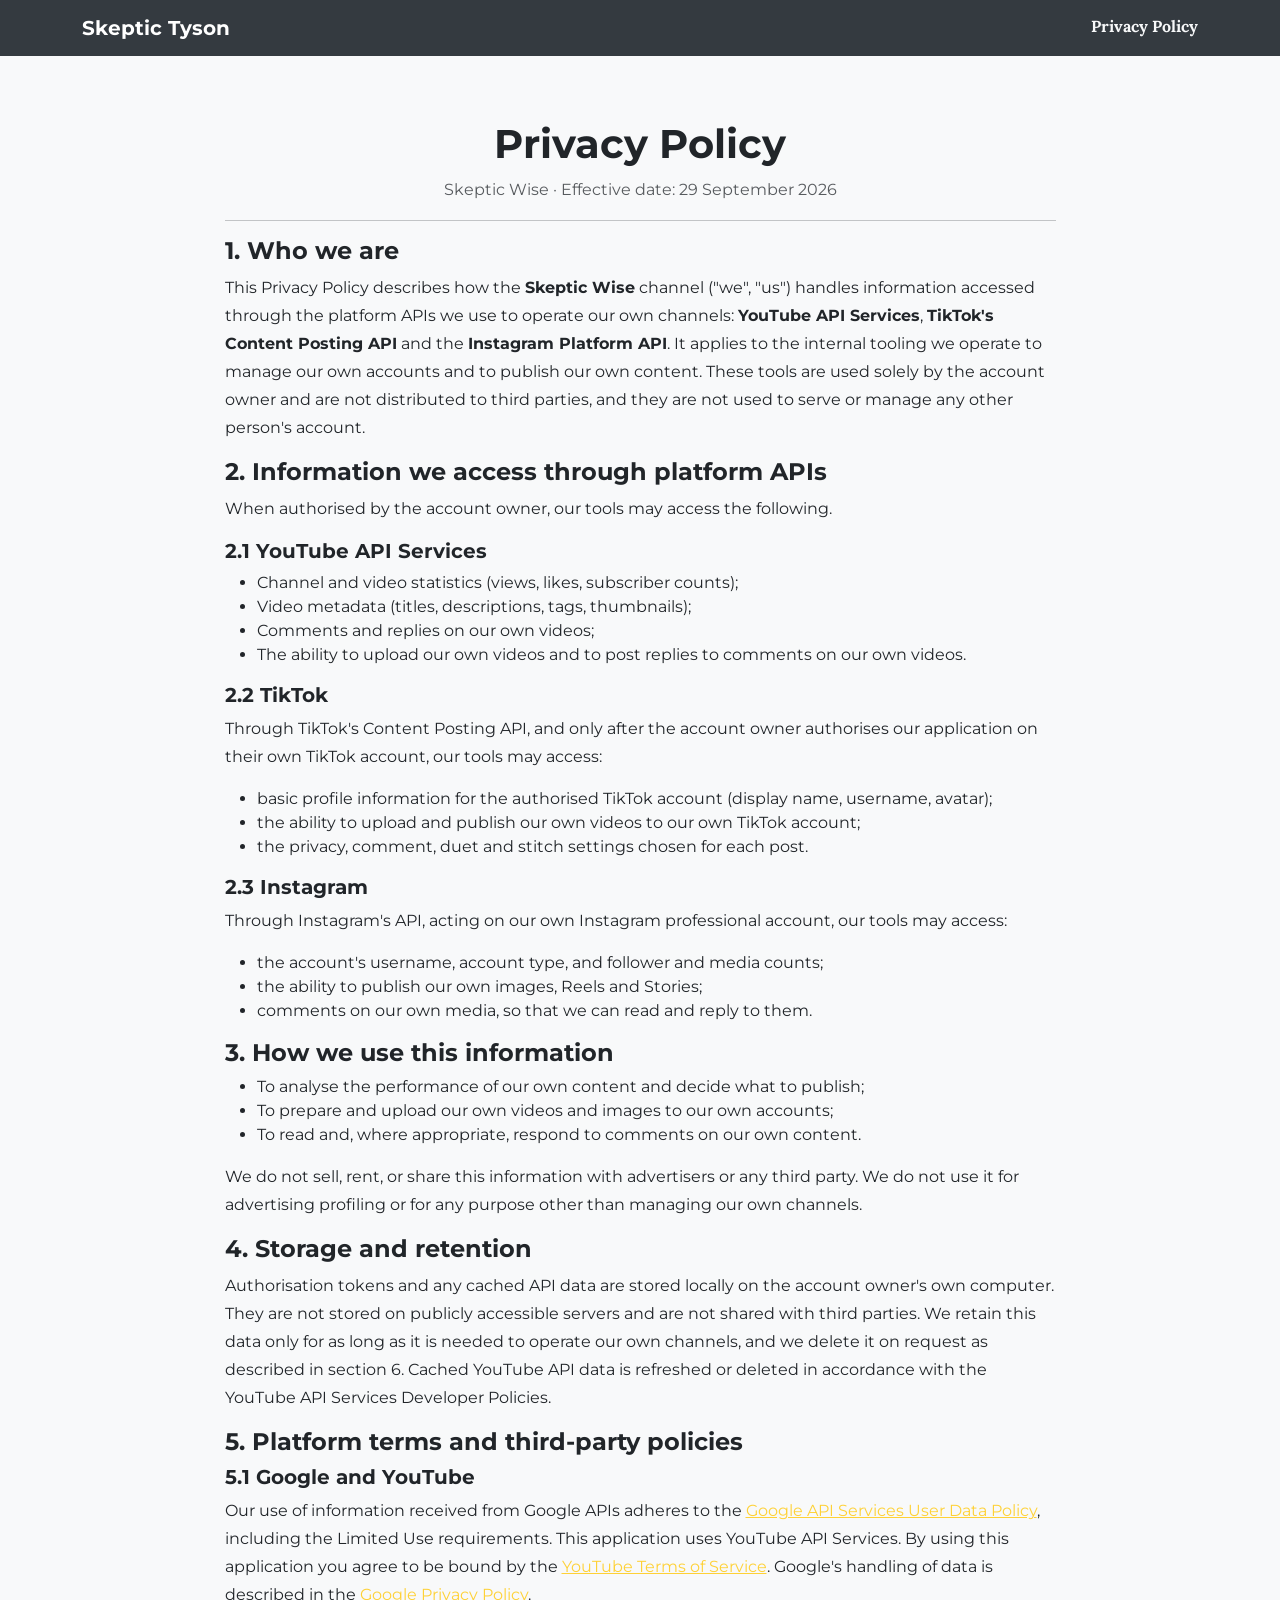
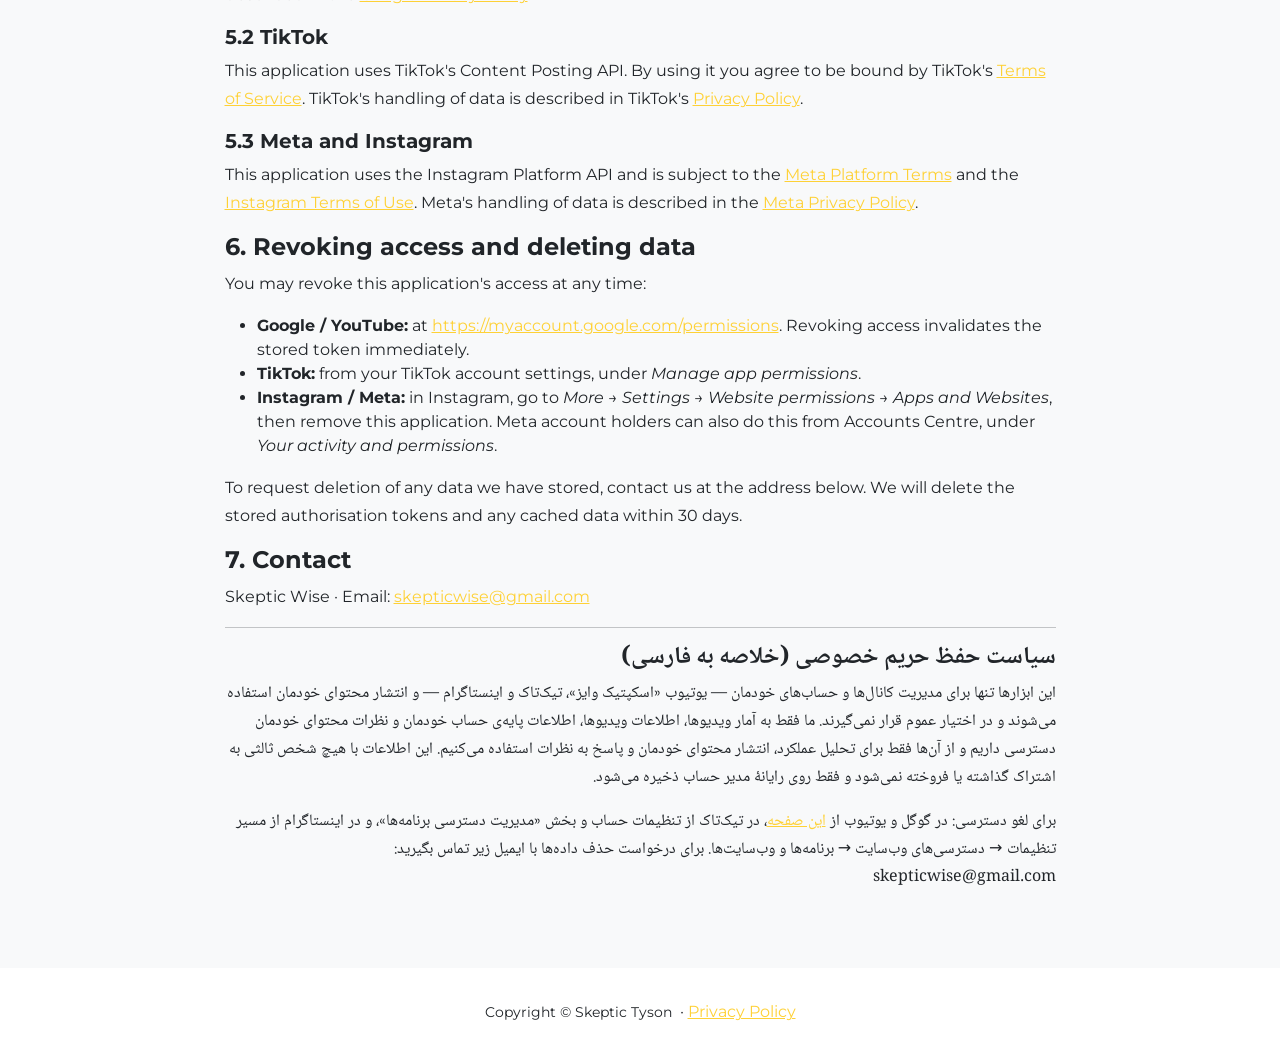
<file: privacy.html>
<!DOCTYPE html>
<html data-bs-theme="light" lang="en">
<head>
    <meta charset="utf-8">
    <meta name="viewport" content="width=device-width, initial-scale=1.0, shrink-to-fit=no">
    <title>Privacy Policy — Skeptic Wise</title>
    <link rel="canonical" href="https://skepticwise.com/privacy.html">
    <meta name="description" content="Privacy Policy for the Skeptic Wise channel tools and their use of the YouTube, TikTok and Instagram APIs.">
    <link rel="icon" type="image/png" sizes="32x32" href="assets/img/favicon-32x32.png">
    <link rel="stylesheet" href="assets/bootstrap/css/bootstrap.min.css">
    <link rel="stylesheet" href="https://fonts.googleapis.com/css?family=Montserrat:400,700&amp;display=swap">
    <link rel="stylesheet" href="https://fonts.googleapis.com/css?family=Noto+Naskh+Arabic&amp;display=swap">
    <link rel="stylesheet" href="assets/css/Parastoo.css">
    <link rel="stylesheet" href="assets/fonts/font-awesome.min.css">
</head>
<body>
    <nav class="navbar navbar-dark navbar-expand-lg fixed-top bg-dark">
        <div class="container">
            <a class="navbar-brand" href="index.html" style="font-family: Montserrat, sans-serif;font-weight: bold;">Skeptic Tyson</a>
            <a class="nav-link text-light" href="privacy.html" style="font-family: Parastoo;">Privacy Policy</a>
        </div>
    </nav>

    <section class="bg-light" style="padding-top: 120px; padding-bottom: 60px;">
        <div class="container">
            <div class="row">
                <div class="col-lg-9 mx-auto" dir="ltr" style="font-family: Montserrat, sans-serif;">
                    <h1 class="text-center" style="margin-bottom: 8px;">Privacy Policy</h1>
                    <p class="text-center text-muted">Skeptic Wise · Effective date: 29 September 2026</p>
                    <hr>

                    <h4>1. Who we are</h4>
                    <p>
                        This Privacy Policy describes how the <strong>Skeptic Wise</strong> channel
                        ("we", "us") handles information accessed through the platform APIs we use to
                        operate our own channels: <strong>YouTube API Services</strong>,
                        <strong>TikTok's Content Posting API</strong> and the
                        <strong>Instagram Platform API</strong>. It applies to the internal tooling we
                        operate to manage our own accounts and to publish our own content. These tools
                        are used solely by the account owner and are not distributed to third parties,
                        and they are not used to serve or manage any other person's account.
                    </p>

                    <h4>2. Information we access through platform APIs</h4>
                    <p>When authorised by the account owner, our tools may access the following.</p>

                    <h5>2.1 YouTube API Services</h5>
                    <ul>
                        <li>Channel and video statistics (views, likes, subscriber counts);</li>
                        <li>Video metadata (titles, descriptions, tags, thumbnails);</li>
                        <li>Comments and replies on our own videos;</li>
                        <li>The ability to upload our own videos and to post replies to comments on our own videos.</li>
                    </ul>

                    <h5>2.2 TikTok</h5>
                    <p>
                        Through TikTok's Content Posting API, and only after the account owner
                        authorises our application on their own TikTok account, our tools may access:
                    </p>
                    <ul>
                        <li>basic profile information for the authorised TikTok account (display name,
                            username, avatar);</li>
                        <li>the ability to upload and publish our own videos to our own TikTok account;</li>
                        <li>the privacy, comment, duet and stitch settings chosen for each post.</li>
                    </ul>

                    <h5>2.3 Instagram</h5>
                    <p>
                        Through Instagram's API, acting on our own Instagram professional account,
                        our tools may access:
                    </p>
                    <ul>
                        <li>the account's username, account type, and follower and media counts;</li>
                        <li>the ability to publish our own images, Reels and Stories;</li>
                        <li>comments on our own media, so that we can read and reply to them.</li>
                    </ul>

                    <h4>3. How we use this information</h4>
                    <ul>
                        <li>To analyse the performance of our own content and decide what to publish;</li>
                        <li>To prepare and upload our own videos and images to our own accounts;</li>
                        <li>To read and, where appropriate, respond to comments on our own content.</li>
                    </ul>
                    <p>
                        We do not sell, rent, or share this information with advertisers or any
                        third party. We do not use it for advertising profiling or for any purpose
                        other than managing our own channels.
                    </p>

                    <h4>4. Storage and retention</h4>
                    <p>
                        Authorisation tokens and any cached API data are stored locally on the
                        account owner's own computer. They are not stored on publicly accessible
                        servers and are not shared with third parties. We retain this data only for as
                        long as it is needed to operate our own channels, and we delete it on request
                        as described in section 6. Cached YouTube API data is refreshed or deleted in
                        accordance with the YouTube API Services Developer Policies.
                    </p>

                    <h4>5. Platform terms and third-party policies</h4>

                    <h5>5.1 Google and YouTube</h5>
                    <p>
                        Our use of information received from Google APIs adheres to the
                        <a href="https://developers.google.com/terms/api-services-user-data-policy" target="_blank" rel="noopener">
                            Google API Services User Data Policy</a>, including the Limited Use
                        requirements. This application uses YouTube API Services. By using this
                        application you agree to be bound by the
                        <a href="https://www.youtube.com/t/terms" target="_blank" rel="noopener">YouTube Terms of Service</a>.
                        Google's handling of data is described in the
                        <a href="https://policies.google.com/privacy" target="_blank" rel="noopener">Google Privacy Policy</a>.
                    </p>

                    <h5>5.2 TikTok</h5>
                    <p>
                        This application uses TikTok's Content Posting API. By using it you agree to
                        be bound by TikTok's
                        <a href="https://www.tiktok.com/legal/terms-of-service" target="_blank" rel="noopener">Terms of Service</a>.
                        TikTok's handling of data is described in TikTok's
                        <a href="https://www.tiktok.com/legal/privacy-policy" target="_blank" rel="noopener">Privacy Policy</a>.
                    </p>

                    <h5>5.3 Meta and Instagram</h5>
                    <p>
                        This application uses the Instagram Platform API and is subject to the
                        <a href="https://developers.facebook.com/terms/" target="_blank" rel="noopener">Meta Platform Terms</a>
                        and the
                        <a href="https://help.instagram.com/581066165581870" target="_blank" rel="noopener">Instagram Terms of Use</a>.
                        Meta's handling of data is described in the
                        <a href="https://www.facebook.com/privacy/policy/" target="_blank" rel="noopener">Meta Privacy Policy</a>.
                    </p>

                    <h4>6. Revoking access and deleting data</h4>
                    <p>You may revoke this application's access at any time:</p>
                    <ul>
                        <li>
                            <strong>Google / YouTube:</strong> at
                            <a href="https://myaccount.google.com/permissions" target="_blank" rel="noopener">
                                https://myaccount.google.com/permissions</a>. Revoking access
                            invalidates the stored token immediately.
                        </li>
                        <li>
                            <strong>TikTok:</strong> from your TikTok account settings, under
                            <em>Manage app permissions</em>.
                        </li>
                        <li>
                            <strong>Instagram / Meta:</strong> in Instagram, go to
                            <em>More → Settings → Website permissions → Apps and Websites</em>, then
                            remove this application. Meta account holders can also do this from
                            Accounts Centre, under <em>Your activity and permissions</em>.
                        </li>
                    </ul>
                    <p>
                        To request deletion of any data we have stored, contact us at the address
                        below. We will delete the stored authorisation tokens and any cached data
                        within 30 days.
                    </p>

                    <h4>7. Contact</h4>
                    <p>
                        Skeptic Wise · Email:
                        <a href="mailto:skepticwise@gmail.com">skepticwise@gmail.com</a>
                    </p>

                    <hr>
                    <h4 dir="rtl" style="direction: rtl; font-family: 'Noto Naskh Arabic', 'Vazirmatn', Tahoma, system-ui, sans-serif;">سیاست حفظ حریم خصوصی (خلاصه به فارسی)</h4>
                    <div dir="rtl" style="direction: rtl; font-family: 'Noto Naskh Arabic', 'Vazirmatn', Tahoma, system-ui, sans-serif; line-height: 2;">
                        <p>
                            این ابزارها تنها برای مدیریت کانال‌ها و حساب‌های خودمان — یوتیوب
                            «اسکپتیک وایز»، تیک‌تاک و اینستاگرام — و انتشار محتوای خودمان استفاده
                            می‌شوند و در اختیار عموم قرار نمی‌گیرند. ما فقط به آمار ویدیوها، اطلاعات
                            ویدیوها، اطلاعات پایه‌ی حساب خودمان و نظرات محتوای خودمان دسترسی داریم و از
                            آن‌ها فقط برای تحلیل عملکرد، انتشار محتوای خودمان و پاسخ به نظرات استفاده
                            می‌کنیم. این اطلاعات با هیچ شخص ثالثی به اشتراک گذاشته یا فروخته نمی‌شود و
                            فقط روی رایانهٔ مدیر حساب ذخیره می‌شود.
                        </p>
                        <p>
                            برای لغو دسترسی: در گوگل و یوتیوب از
                            <a href="https://myaccount.google.com/permissions" target="_blank" rel="noopener">این صفحه</a>،
                            در تیک‌تاک از تنظیمات حساب و بخش «مدیریت دسترسی برنامه‌ها»، و در
                            اینستاگرام از مسیر تنظیمات → دسترسی‌های وب‌سایت → برنامه‌ها و وب‌سایت‌ها.
                            برای درخواست حذف داده‌ها با ایمیل زیر تماس بگیرید:
                            skepticwise@gmail.com
                        </p>
                    </div>
                </div>
            </div>
        </div>
    </section>

    <footer class="text-center" style="padding: 24px 0;">
        <div class="container">
            <span class="copyright">Copyright&nbsp;© Skeptic Tyson</span>
            &nbsp;·&nbsp;<a href="privacy.html">Privacy Policy</a>
        </div>
    </footer>
</body>
</html>
</file>
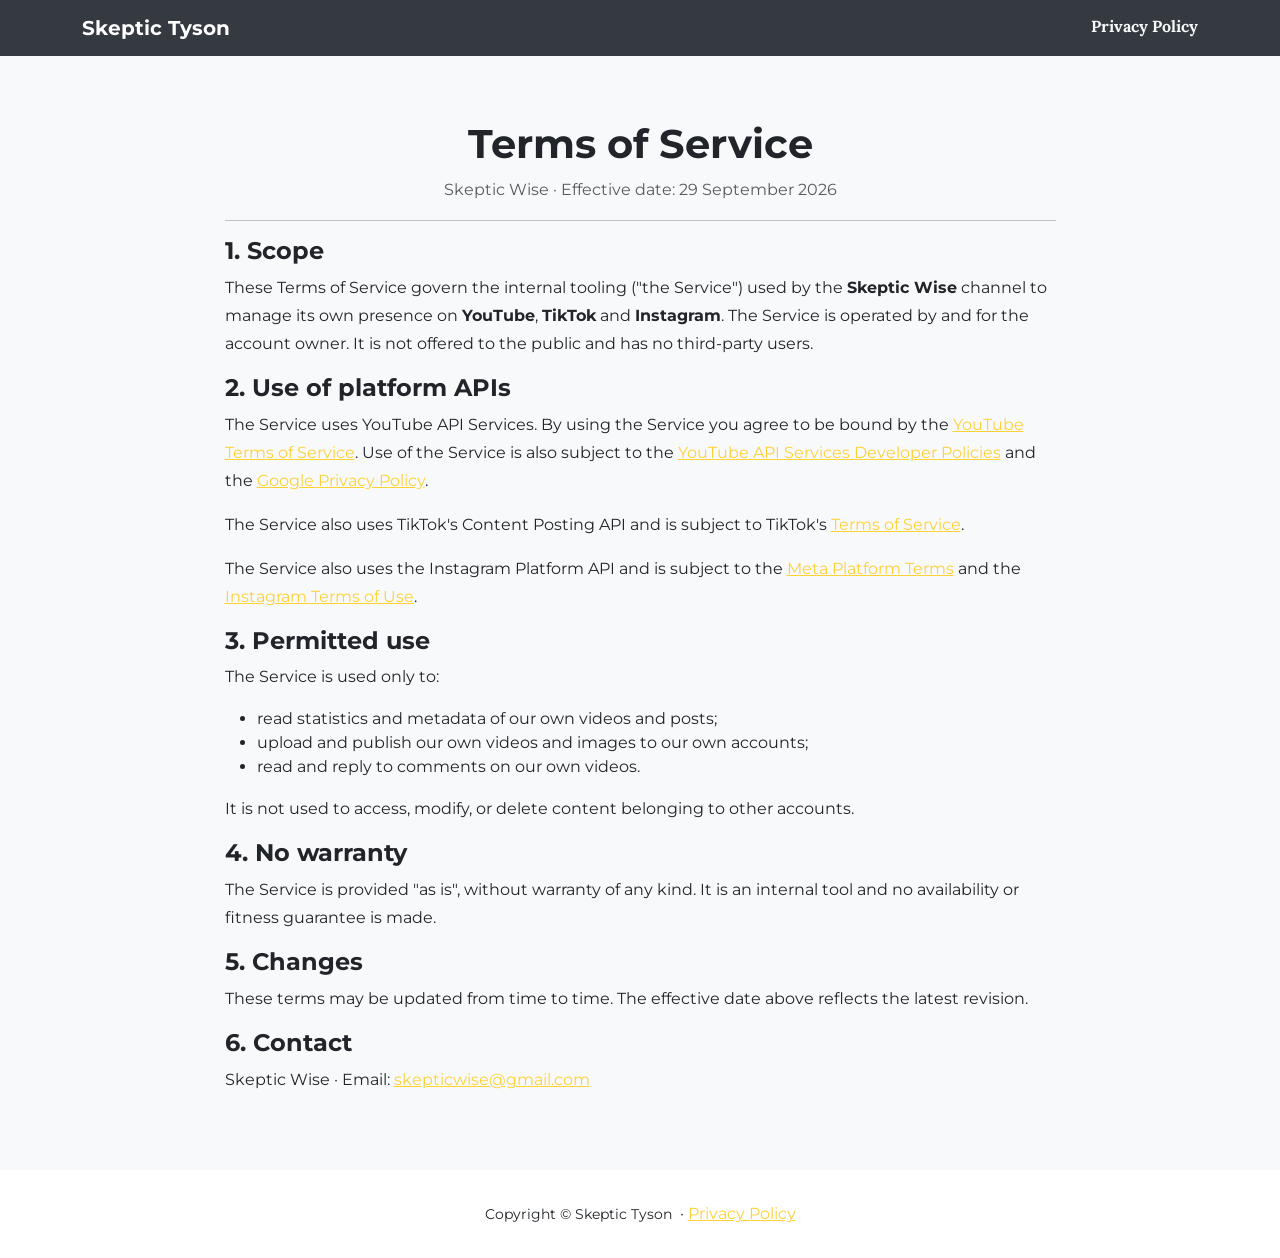
<file: tos.html>
<!DOCTYPE html>
<html data-bs-theme="light" lang="en">
<head>
    <meta charset="utf-8">
    <meta name="viewport" content="width=device-width, initial-scale=1.0, shrink-to-fit=no">
    <title>Terms of Service — Skeptic Wise</title>
    <link rel="canonical" href="https://skepticwise.com/tos.html">
    <meta name="description" content="Terms of Service for the Skeptic Wise channel tools.">
    <link rel="icon" type="image/png" sizes="32x32" href="assets/img/favicon-32x32.png">
    <link rel="stylesheet" href="assets/bootstrap/css/bootstrap.min.css">
    <link rel="stylesheet" href="https://fonts.googleapis.com/css?family=Montserrat:400,700&amp;display=swap">
    <link rel="stylesheet" href="assets/css/Parastoo.css">
</head>
<body>
    <nav class="navbar navbar-dark navbar-expand-lg fixed-top bg-dark">
        <div class="container">
            <a class="navbar-brand" href="index.html" style="font-family: Montserrat, sans-serif;font-weight: bold;">Skeptic Tyson</a>
            <a class="nav-link text-light" href="privacy.html" style="font-family: Parastoo;">Privacy Policy</a>
        </div>
    </nav>

    <section class="bg-light" style="padding-top: 120px; padding-bottom: 60px;">
        <div class="container">
            <div class="row">
                <div class="col-lg-9 mx-auto" dir="ltr" style="font-family: Montserrat, sans-serif;">
                    <h1 class="text-center" style="margin-bottom: 8px;">Terms of Service</h1>
                    <p class="text-center text-muted">Skeptic Wise · Effective date: 29 September 2026</p>
                    <hr>

                    <h4>1. Scope</h4>
                    <p>
                        These Terms of Service govern the internal tooling ("the Service") used by
                        the <strong>Skeptic Wise</strong> channel to manage its own presence on
                        <strong>YouTube</strong>, <strong>TikTok</strong> and <strong>Instagram</strong>.
                        The Service is operated by and for the account owner. It is not offered to
                        the public and has no third-party users.
                    </p>

                    <h4>2. Use of platform APIs</h4>
                    <p>
                        The Service uses YouTube API Services. By using the Service you agree to be
                        bound by the
                        <a href="https://www.youtube.com/t/terms" target="_blank" rel="noopener">YouTube Terms of Service</a>.
                        Use of the Service is also subject to the
                        <a href="https://developers.google.com/youtube/terms/developer-policies" target="_blank" rel="noopener">
                            YouTube API Services Developer Policies</a> and the
                        <a href="https://policies.google.com/privacy" target="_blank" rel="noopener">Google Privacy Policy</a>.
                    </p>
                    <p>
                        The Service also uses TikTok's Content Posting API and is subject to TikTok's
                        <a href="https://www.tiktok.com/legal/terms-of-service" target="_blank" rel="noopener">Terms of Service</a>.
                    </p>
                    <p>
                        The Service also uses the Instagram Platform API and is subject to the
                        <a href="https://developers.facebook.com/terms/" target="_blank" rel="noopener">Meta Platform Terms</a>
                        and the
                        <a href="https://help.instagram.com/581066165581870" target="_blank" rel="noopener">Instagram Terms of Use</a>.
                    </p>

                    <h4>3. Permitted use</h4>
                    <p>The Service is used only to:</p>
                    <ul>
                        <li>read statistics and metadata of our own videos and posts;</li>
                        <li>upload and publish our own videos and images to our own accounts;</li>
                        <li>read and reply to comments on our own videos.</li>
                    </ul>
                    <p>It is not used to access, modify, or delete content belonging to other accounts.</p>

                    <h4>4. No warranty</h4>
                    <p>
                        The Service is provided "as is", without warranty of any kind. It is an
                        internal tool and no availability or fitness guarantee is made.
                    </p>

                    <h4>5. Changes</h4>
                    <p>
                        These terms may be updated from time to time. The effective date above
                        reflects the latest revision.
                    </p>

                    <h4>6. Contact</h4>
                    <p>
                        Skeptic Wise · Email:
                        <a href="mailto:skepticwise@gmail.com">skepticwise@gmail.com</a>
                    </p>
                </div>
            </div>
        </div>
    </section>

    <footer class="text-center" style="padding: 24px 0;">
        <div class="container">
            <span class="copyright">Copyright&nbsp;© Skeptic Tyson</span>
            &nbsp;·&nbsp;<a href="privacy.html">Privacy Policy</a>
        </div>
    </footer>
</body>
</html>
</file>
<file: assets/css/Parastoo.css>
@font-face {
	font-family: 'Parastoo';
	src: url(../../assets/fonts/Parastoo-Bold.eot) format('embedded-opentype'),
	url(../../assets/fonts/Parastoo-Bold.eot) format('embedded-opentype'),
	url(../../assets/fonts/Parastoo-Bold.woff) format('woff'),
	url(../../assets/fonts/Parastoo-Bold.ttf) format('truetype');
	font-weight: bold;
	font-style: normal;
	font-display: auto;
}
</file>
<file: assets/css/Features-Minimal-icons.css>
.bs-icon {
  --bs-icon-size: .75rem;
  display: flex;
  flex-shrink: 0;
  justify-content: center;
  align-items: center;
  font-size: var(--bs-icon-size);
  width: calc(var(--bs-icon-size) * 2);
  height: calc(var(--bs-icon-size) * 2);
  color: var(--bs-primary);
}

.bs-icon-xs {
  --bs-icon-size: 1rem;
  width: calc(var(--bs-icon-size) * 1.5);
  height: calc(var(--bs-icon-size) * 1.5);
}

.bs-icon-sm {
  --bs-icon-size: 1rem;
}

.bs-icon-md {
  --bs-icon-size: 1.5rem;
}

.bs-icon-lg {
  --bs-icon-size: 2rem;
}

.bs-icon-xl {
  --bs-icon-size: 2.5rem;
}

.bs-icon.bs-icon-primary {
  color: var(--bs-white);
  background: var(--bs-primary);
}

.bs-icon.bs-icon-primary-light {
  color: var(--bs-primary);
  background: rgba(var(--bs-primary-rgb), .2);
}

.bs-icon.bs-icon-semi-white {
  color: var(--bs-primary);
  background: rgba(255, 255, 255, .5);
}

.bs-icon.bs-icon-rounded {
  border-radius: .5rem;
}

.bs-icon.bs-icon-circle {
  border-radius: 50%;
}
</file>
